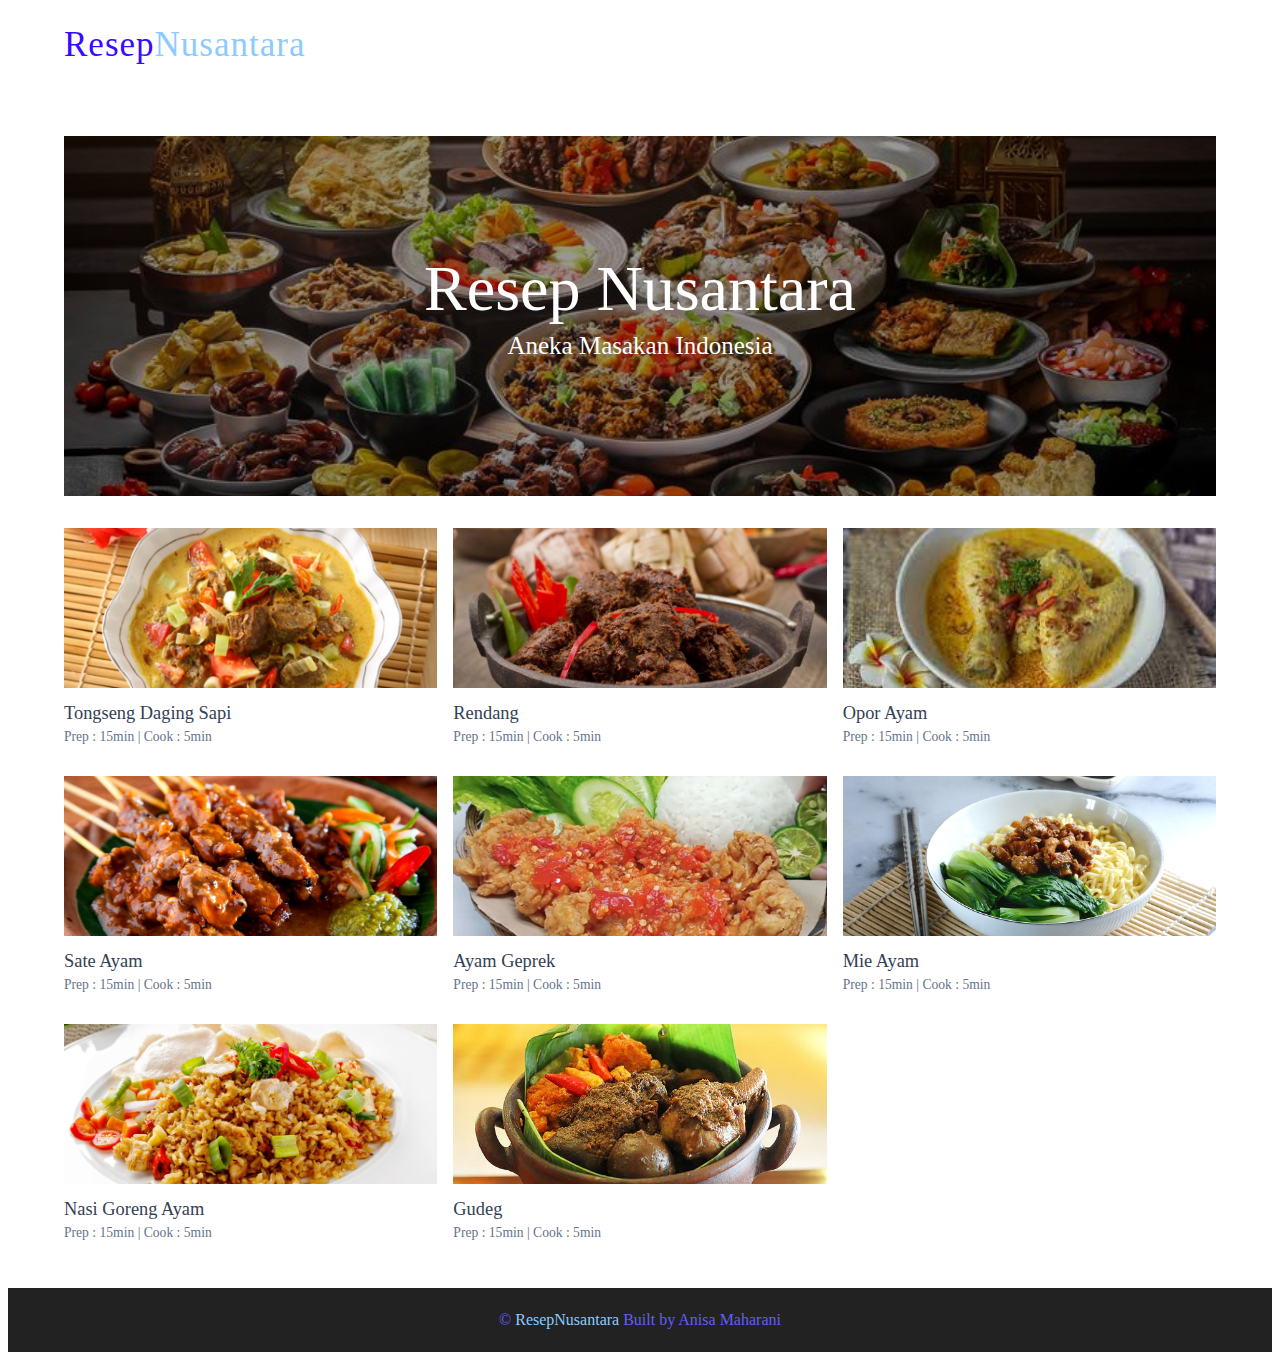
<file: GDSC ITB WEB/index.html>
<!DOCTYPE html>
<html lang="en">
  <head>
    <meta charset="UTF-8" />
    <meta http-equiv="X-UA-Compatible" content="IE=edge" />
    <meta name="viewport" content="width=device-width, initial-scale=1.0" />
    <title>Indonesian Recipes</title>
    <!-- font-awesome -->
    <link rel="stylesheet" href="https://cdnjs.cloudflare.com/ajax/libs/font-awesome/5.14.0/css/all.min.css" />
    <!-- main css -->
    <link rel="stylesheet" href="/GDSC ITB WEB/final/css/main.css" />
  </head>
  <body>
    <!-- nav  -->
    <nav class="navbar">
      <div class="nav-center">
        <div class="nav-header">
          <a href="index.html" class="nav-logo">
            <h2 class="logo">Resep<span>Nusantara</span></h2>
          </a>
        </div>
      </div>
    </nav>
    <!-- end of nav -->
    <!-- main -->
    <main class="page">
      <!-- header -->
      <header class="hero">
        <div class="hero-container">
          <div class="hero-text">
            <h1>Resep Nusantara</h1>
            <h4>Aneka Masakan Indonesia</h4>
          </div>
        </div>
      </header>
      <!-- end of header -->
        <!-- recipes list -->
        <div class="recipes-list">
          <!-- single recipe -->
          <a href="/GDSC ITB WEB/final/RESEPMASAKAN/tongseng-recipe.html" class="recipe">
            <img src="/GDSC ITB WEB/final/assets/recipes/tongseng.jpg" class="img recipe-img" alt="" />
            <h5>Tongseng Daging Sapi</h5>
            <p>Prep : 15min | Cook : 5min</p>
          </a>
          <!-- end of single recipe -->
          <!-- single recipe -->
          <a href="/GDSC ITB WEB/final/RESEPMASAKAN/rendang-recipe.html" class="recipe">
            <img src="/GDSC ITB WEB/final/assets/recipes/rendang.jpg" class="img recipe-img" alt="" />
            <h5>Rendang</h5>
            <p>Prep : 15min | Cook : 5min</p>
          </a>
          <!-- end of single recipe -->
          <!-- single recipe -->
          <a href="/GDSC ITB WEB/final/RESEPMASAKAN/opor-recipe.html" class="recipe">
            <img src="/GDSC ITB WEB/final/assets/recipes/opor.jpg" class="img recipe-img" alt="" />
            <h5>Opor Ayam</h5>
            <p>Prep : 15min | Cook : 5min</p>
          </a>
          <!-- end of single recipe -->
          <!-- single recipe -->
          <a href="/GDSC ITB WEB/final/RESEPMASAKAN/sate-recipe.html" class="recipe">
            <img src="/GDSC ITB WEB/final/assets/recipes/sate.jpg" class="img recipe-img" alt="" />
            <h5>Sate Ayam</h5>
            <p>Prep : 15min | Cook : 5min</p>
          </a>
          <!-- end of single recipe -->
          <!-- single recipe -->
          <a href="/GDSC ITB WEB/final/RESEPMASAKAN/geprek-recipe.html" class="recipe">
            <img src="/GDSC ITB WEB/final/assets/recipes/geprek.jpg" class="img recipe-img" alt="" />
            <h5>Ayam Geprek</h5>
            <p>Prep : 15min | Cook : 5min</p>
          </a>
          <!-- end of single recipe -->
          <!-- single recipe -->
          <a href="/GDSC ITB WEB/final/RESEPMASAKAN/miAyam-recipe.html" class="recipe">
            <img src="/GDSC ITB WEB/final/assets/recipes/miAyam.jpg" class="img recipe-img" alt="" />
            <h5>Mie Ayam</h5>
            <p>Prep : 15min | Cook : 5min</p>
          </a>
          <!-- end of single recipe -->
          <!-- single recipe -->
          <a href="/GDSC ITB WEB/final/RESEPMASAKAN/nasgor-recipe.html" class="recipe">
            <img src="/GDSC ITB WEB/final/assets/recipes/nasgor.jpg" class="img recipe-img" alt="" />
            <h5>Nasi Goreng Ayam</h5>
            <p>Prep : 15min | Cook : 5min</p>
          </a>
          <!-- end of single recipe -->
          <!-- single recipe -->
          <a href="/GDSC ITB WEB/final/RESEPMASAKAN/gudeg-recipe.html" class="recipe">
            <img src="/GDSC ITB WEB/final/assets/recipes/gudeg2.jpg" class="img recipe-img" alt="" />
            <h5>Gudeg</h5>
            <p>Prep : 15min | Cook : 5min</p>
          </a>
          <!-- end of single recipe -->
        </div>
        <!-- end of recipes list -->
      </section>
    </main>
    <!-- end of main -->
    <!-- footer -->
    <footer class="page-footer">
      <p>
        &copy; <span id="date"></span> <span class="footer-logo">ResepNusantara</span> Built by
        <a href="https://www.instagram.com/anisamhran/">Anisa Maharani</a>
      </p>
    </footer>
</body>
</html>
</file>
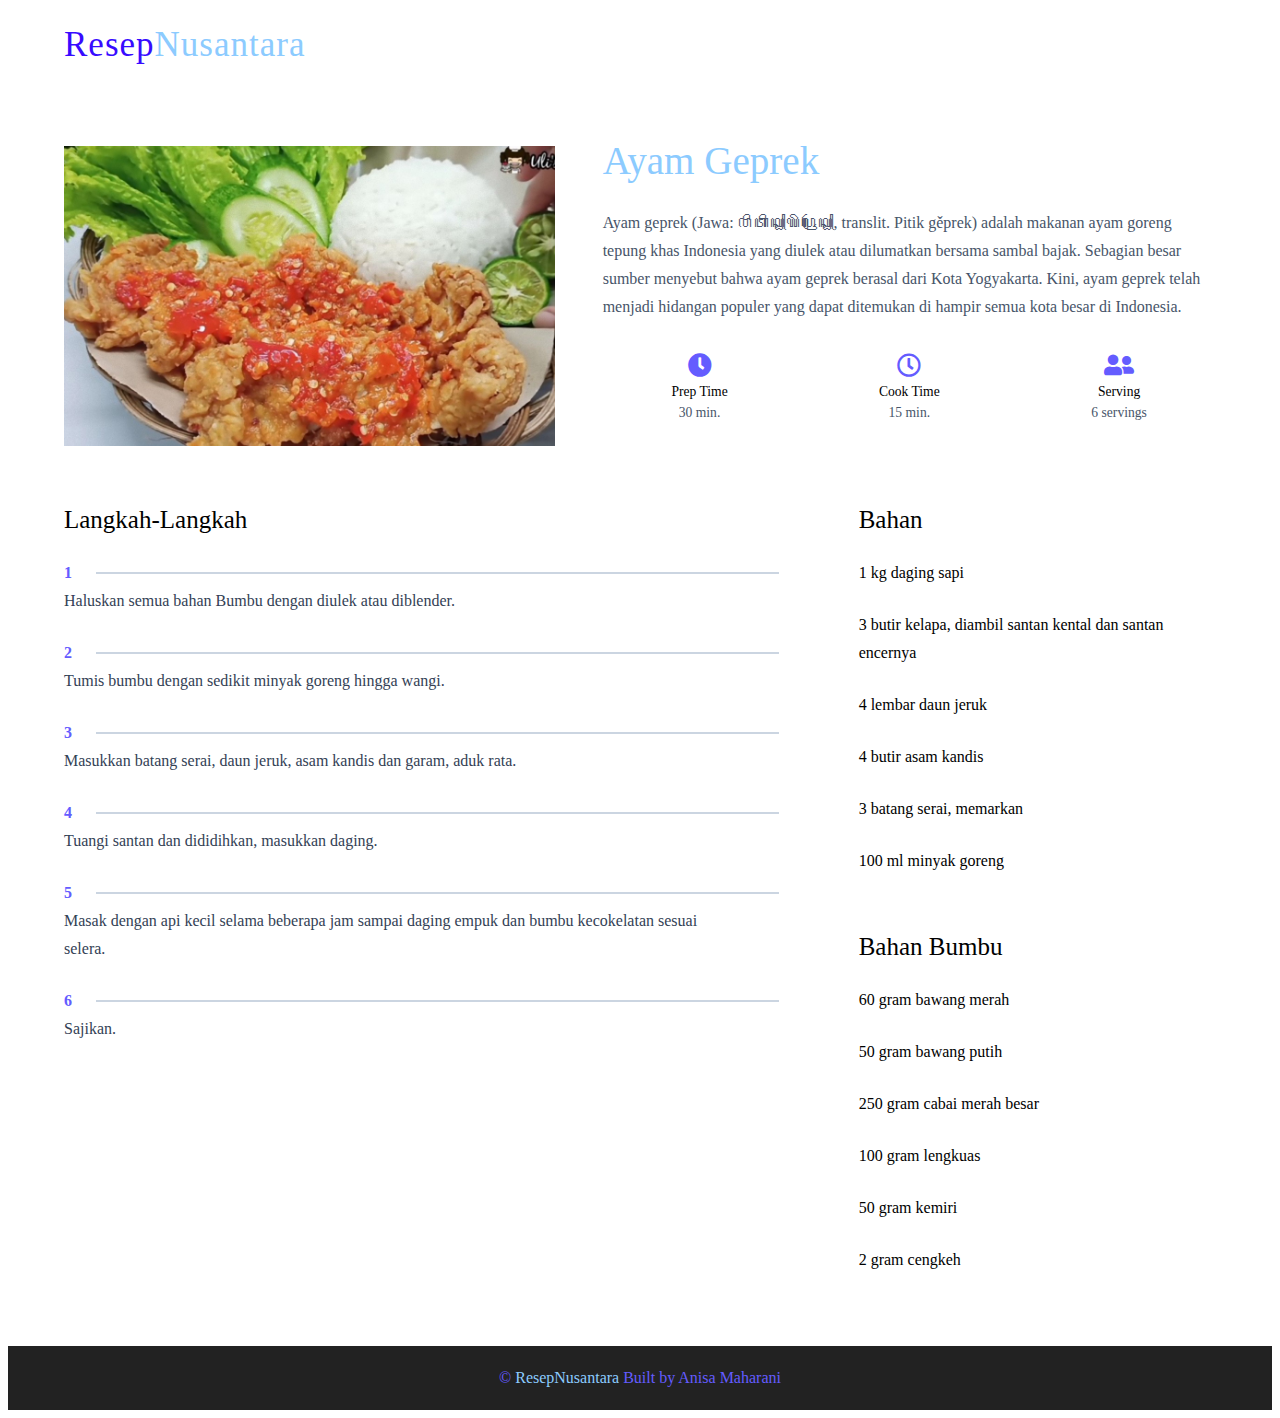
<file: GDSC ITB WEB/final/RESEPMASAKAN/geprek-recipe.html>
<!DOCTYPE html>
<html lang="en">
  <head>
    <meta charset="UTF-8" />
    <meta http-equiv="X-UA-Compatible" content="IE=edge" />
    <meta name="viewport" content="width=device-width, initial-scale=1.0" />
    <title>Indonesian Recipes</title>
    <!-- font-awesome -->
    <link rel="stylesheet" href="https://cdnjs.cloudflare.com/ajax/libs/font-awesome/5.14.0/css/all.min.css" />
    <!-- main css -->
    <link rel="stylesheet" href="/GDSC ITB WEB/final/css/main.css" />
  </head>
  <body>
    <!-- nav  -->
    <nav class="navbar">
      <div class="nav-center">
        <div class="nav-header">
          <a href="/GDSC ITB WEB/index.html" class="nav-logo">
            <h2 class="logo">Resep<span>Nusantara</span></h2>
          </a>     
        </div>
      </div>
    </nav>
    <!-- end of nav -->
    <main class="page">
      <div class="recipe-page">
        <section class="recipe-hero">
          <img src="/GDSC ITB WEB/final/assets/recipes/geprek.jpg" class="img recipe-hero-img" />
          <article class="recipe-info">
            <h2>Ayam Geprek</h2>
            <p>
              Ayam geprek (Jawa: ꦥꦶꦠꦶꦏ꧀​ꦒꦼꦥꦿꦺꦏ꧀, translit. Pitik gěprek) adalah makanan ayam goreng tepung khas Indonesia yang diulek atau dilumatkan bersama sambal bajak. Sebagian besar sumber menyebut bahwa ayam geprek berasal dari Kota
              Yogyakarta. Kini, ayam geprek telah menjadi hidangan populer yang dapat ditemukan di hampir semua kota besar di Indonesia.
            </p>
            <div class="recipe-icons">
              <article>
                <i class="fas fa-clock"></i>
                <h5>prep time</h5>
                <p>30 min.</p>
              </article>
              <article>
                <i class="far fa-clock"></i>
                <h5>cook time</h5>
                <p>15 min.</p>
              </article>
              <article>
                <i class="fas fa-user-friends"></i>
                <h5>serving</h5>
                <p>6 servings</p>
              </article>
            </div>
        </section>
        <!-- content -->
        <section class="recipe-content">
          <article>
            <h4>Langkah-Langkah</h4>
            <!-- single instruction -->
            <div class="single-instruction">
              <header>
                <p>1</p>
                <div></div>
              </header>
              <p>Haluskan semua bahan Bumbu dengan diulek atau diblender.</p>
            </div>
            <!-- end of single instruction -->
            <!-- single instruction -->
            <div class="single-instruction">
              <header>
                <p>2</p>
                <div></div>
              </header>
              <p>Tumis bumbu dengan sedikit minyak goreng hingga wangi.</p>
            </div>
            <!-- end of single instruction -->
            <!-- single instruction -->
            <div class="single-instruction">
              <header>
                <p>3</p>
                <div></div>
              </header>
              <p>
                Masukkan batang serai, daun jeruk, asam kandis dan garam, aduk rata.
              </p>
            </div>
            <!-- end of single instruction -->
            <!-- single instruction -->
            <div class="single-instruction">
              <header>
                <p>4</p>
                <div></div>
              </header>
              <p>Tuangi santan dan dididihkan, masukkan daging.</p>
            </div>
            <!-- end of single instruction -->
            <!-- single instruction -->
            <div class="single-instruction">
              <header>
                <p>5</p>
                <div></div>
              </header>
              <p>Masak dengan api kecil selama beberapa jam sampai daging empuk dan bumbu kecokelatan sesuai selera.</p>
            </div>
            <!-- end of single instruction -->
            <!-- single instruction -->
            <div class="single-instruction">
              <header>
                <p>6</p>
                <div></div>
              </header>
              <p>Sajikan.</p>
            </div>
            <!-- end of single instruction -->
          </article>
          <article class="second-column">
            <div>
              <h4>Bahan</h4>
              <p class="single-ingredient">1 kg daging sapi</p>
              <p class="single-ingredient">3 butir kelapa, diambil santan kental dan santan encernya</p>
              <p class="single-ingredient">4 lembar daun jeruk</p>
              <p class="single-ingredient">4 butir asam kandis</p>
              <p class="single-ingredient">3 batang serai, memarkan</p>
              <p class="single-ingredient">100 ml minyak goreng</p>
            </div>
            <div>
              <h4>Bahan Bumbu</h4>
              <p class="single-ingredient">60 gram bawang merah</p>
              <p class="single-ingredient">50 gram bawang putih</p>
              <p class="single-ingredient">250 gram cabai merah besar</p>
              <p class="single-ingredient">100 gram lengkuas</p>
              <p class="single-ingredient">50 gram kemiri</p>
              <p class="single-ingredient">2 gram cengkeh</p>
            </div>
          </article>
        </section>
      </div>
    </main>
    <!-- footer -->
    <footer class="page-footer">
      <p>
        &copy; <span id="date"></span> <span class="footer-logo">ResepNusantara</span> Built by
        <a href="https://www.instagram.com/anisamhran/">Anisa Maharani</a>
      </p>
    </footer>
  </body>
</html>
</file>
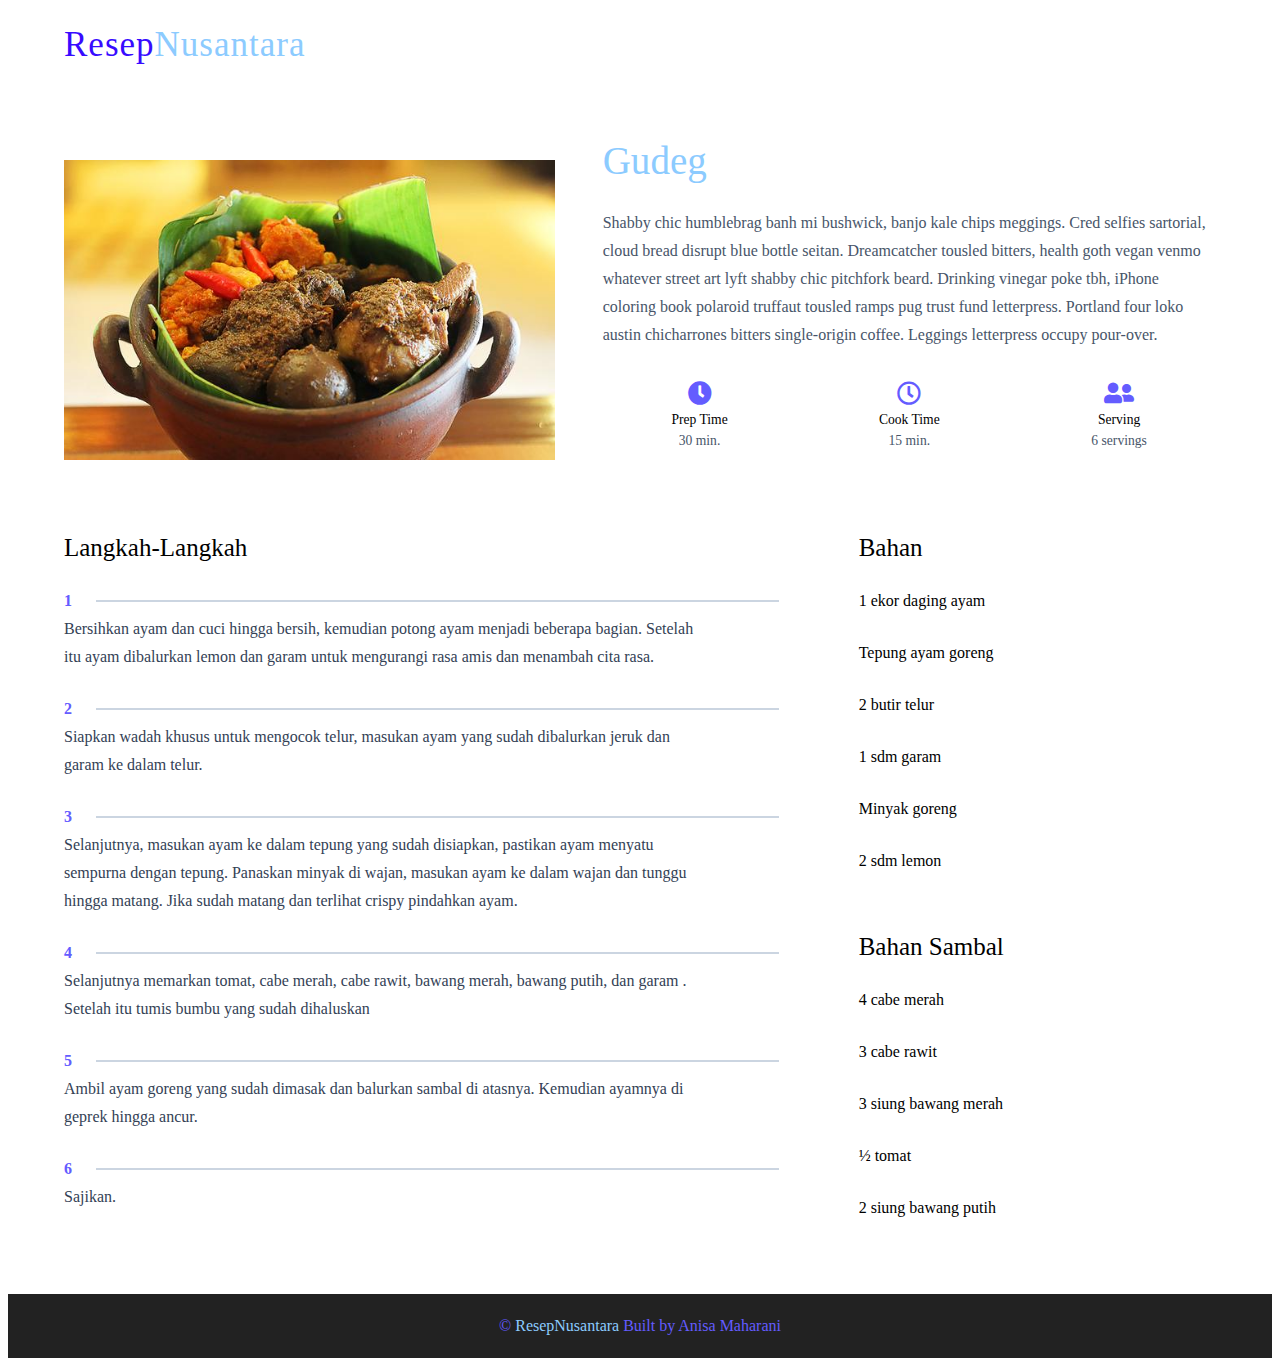
<file: GDSC ITB WEB/final/RESEPMASAKAN/gudeg-recipe.html>
<!DOCTYPE html>
<html lang="en">
  <head>
    <meta charset="UTF-8" />
    <meta http-equiv="X-UA-Compatible" content="IE=edge" />
    <meta name="viewport" content="width=device-width, initial-scale=1.0" />
    <title>Indonesian Recipes</title>
    <!-- font-awesome -->
    <link rel="stylesheet" href="https://cdnjs.cloudflare.com/ajax/libs/font-awesome/5.14.0/css/all.min.css" />
    <!-- main css -->
    <link rel="stylesheet" href="/GDSC ITB WEB/final/css/main.css" />
  </head>
  <body>
    <!-- nav  -->
    <nav class="navbar">
      <div class="nav-center">
        <div class="nav-header">
          <a href="/GDSC ITB WEB/index.html" class="nav-logo">
            <h2 class="logo">Resep<span>Nusantara</span></h2>
          </a>
        </div>
      </div>
    </nav>
    <!-- end of nav -->
    <main class="page">
      <div class="recipe-page">
        <section class="recipe-hero">
          <img src="/GDSC ITB WEB/final/assets/recipes/gudeg2.jpg" class="img recipe-hero-img" />
          <article class="recipe-info">
            <h2>Gudeg</h2>
            <p>
              Shabby chic humblebrag banh mi bushwick, banjo kale chips meggings. Cred selfies sartorial, cloud bread disrupt blue bottle seitan. Dreamcatcher tousled bitters, health goth vegan venmo whatever street art lyft shabby chic
              pitchfork beard. Drinking vinegar poke tbh, iPhone coloring book polaroid truffaut tousled ramps pug trust fund letterpress. Portland four loko austin chicharrones bitters single-origin coffee. Leggings letterpress occupy
              pour-over.
            </p>
            <div class="recipe-icons">
              <article>
                <i class="fas fa-clock"></i>
                <h5>prep time</h5>
                <p>30 min.</p>
              </article>
              <article>
                <i class="far fa-clock"></i>
                <h5>cook time</h5>
                <p>15 min.</p>
              </article>
              <article>
                <i class="fas fa-user-friends"></i>
                <h5>serving</h5>
                <p>6 servings</p>
              </article>
            </div>
          </article>
        </section>
        <!-- content -->
        <section class="recipe-content">
          <article>
            <h4>Langkah-Langkah</h4>
            <!-- single instruction -->
            <div class="single-instruction">
              <header>
                <p>1</p>
                <div></div>
              </header>
              <p>Bersihkan ayam dan cuci hingga bersih, kemudian potong ayam menjadi beberapa bagian. Setelah itu ayam dibalurkan lemon dan garam untuk mengurangi rasa amis dan menambah cita rasa.</p>
            </div>
            <!-- end of single instruction -->
            <!-- single instruction -->
            <div class="single-instruction">
              <header>
                <p>2</p>
                <div></div>
              </header>
              <p>Siapkan wadah khusus untuk mengocok telur, masukan ayam yang sudah dibalurkan jeruk dan garam ke dalam telur.</p>
            </div>
            <!-- end of single instruction -->
            <!-- single instruction -->
            <div class="single-instruction">
              <header>
                <p>3</p>
                <div></div>
              </header>
              <p>
                Selanjutnya, masukan ayam ke dalam tepung yang sudah disiapkan, pastikan ayam menyatu sempurna dengan tepung. Panaskan minyak di wajan, masukan ayam ke dalam wajan dan tunggu hingga matang. Jika sudah matang dan terlihat
                crispy pindahkan ayam.
              </p>
            </div>
            <!-- end of single instruction -->
            <!-- single instruction -->
            <div class="single-instruction">
              <header>
                <p>4</p>
                <div></div>
              </header>
              <p>Selanjutnya memarkan tomat, cabe merah, cabe rawit, bawang merah, bawang putih, dan garam . Setelah itu tumis bumbu yang sudah dihaluskan</p>
            </div>
            <!-- end of single instruction -->
            <!-- single instruction -->
            <div class="single-instruction">
              <header>
                <p>5</p>
                <div></div>
              </header>
              <p>Ambil ayam goreng yang sudah dimasak dan balurkan sambal di atasnya. Kemudian ayamnya di geprek hingga ancur.</p>
            </div>
            <!-- end of single instruction -->
            <!-- single instruction -->
            <div class="single-instruction">
              <header>
                <p>6</p>
                <div></div>
              </header>
              <p>Sajikan.</p>
            </div>
            <!-- end of single instruction -->
          </article>
          <article class="second-column">
            <div>
              <h4>Bahan</h4>
              <p class="single-ingredient">1 ekor daging ayam</p>
              <p class="single-ingredient">Tepung ayam goreng</p>
              <p class="single-ingredient">2 butir telur</p>
              <p class="single-ingredient">1 sdm garam</p>
              <p class="single-ingredient">Minyak goreng</p>
              <p class="single-ingredient">2 sdm lemon</p>
            </div>
            <div>
              <h4>Bahan Sambal</h4>
              <p class="single-ingredient">4 cabe merah</p>
              <p class="single-ingredient">3 cabe rawit</p>
              <p class="single-ingredient">3 siung bawang merah</p>
              <p class="single-ingredient">½ tomat</p>
              <p class="single-ingredient">2 siung bawang putih</p>
            </div>
          </article>
        </section>
      </div>
    </main>
    <!-- footer -->
    <footer class="page-footer">
      <p>
        &copy; <span id="date"></span> <span class="footer-logo">ResepNusantara</span> Built by
        <a href="https://www.instagram.com/anisamhran/">Anisa Maharani</a>
      </p>
    </footer>
  </body>
</html>
</file>
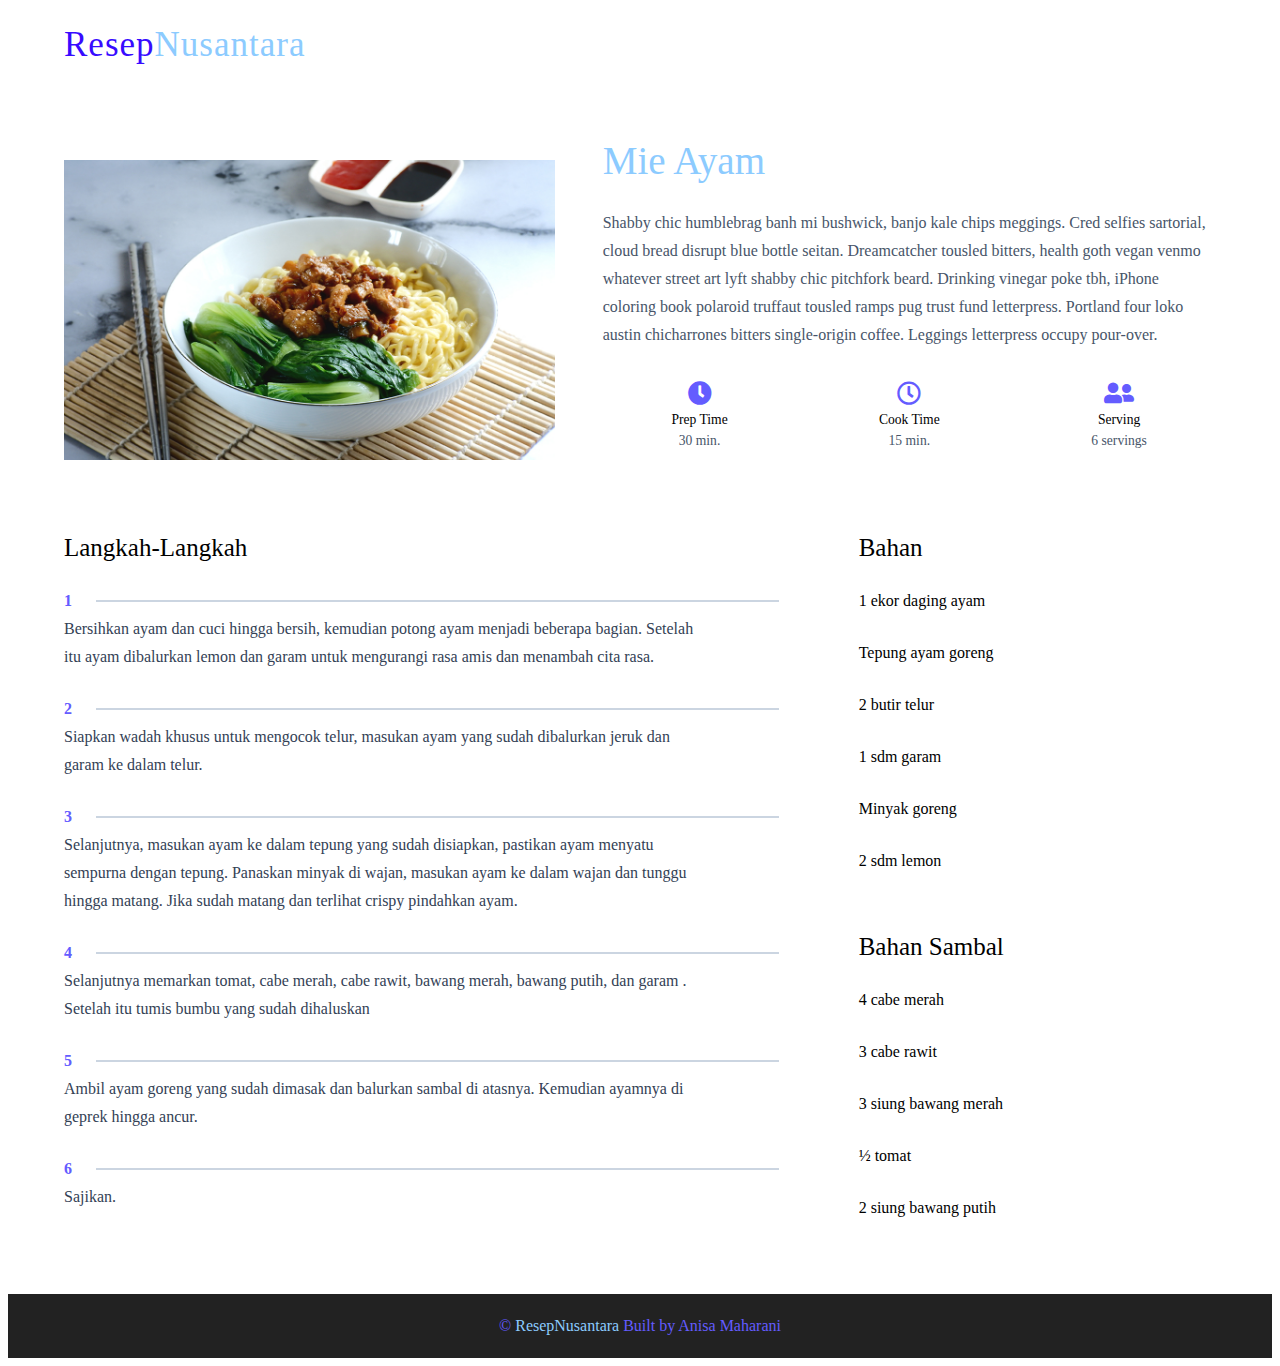
<file: GDSC ITB WEB/final/RESEPMASAKAN/miAyam-recipe.html>
<!DOCTYPE html>
<html lang="en">
  <head>
    <meta charset="UTF-8" />
    <meta http-equiv="X-UA-Compatible" content="IE=edge" />
    <meta name="viewport" content="width=device-width, initial-scale=1.0" />
    <title>Indonesian Recipes</title>
    <!-- font-awesome -->
    <link rel="stylesheet" href="https://cdnjs.cloudflare.com/ajax/libs/font-awesome/5.14.0/css/all.min.css" />
    <!-- main css -->
    <link rel="stylesheet" href="/GDSC ITB WEB/final/css/main.css" />
  </head>
  <body>
    <!-- nav  -->
    <nav class="navbar">
      <div class="nav-center">
        <div class="nav-header">
          <a href="/GDSC ITB WEB/index.html" class="nav-logo">
            <h2 class="logo">Resep<span>Nusantara</span></h2>
          </a>
        </div>
      </div>
    </nav>
    <!-- end of nav -->
    <main class="page">
      <div class="recipe-page">
        <section class="recipe-hero">
          <img src="/GDSC ITB WEB/final/assets/recipes/miAyam.jpg" class="img recipe-hero-img" />
          <article class="recipe-info">
            <h2>Mie Ayam</h2>
            <p>
              Shabby chic humblebrag banh mi bushwick, banjo kale chips meggings. Cred selfies sartorial, cloud bread disrupt blue bottle seitan. Dreamcatcher tousled bitters, health goth vegan venmo whatever street art lyft shabby chic
              pitchfork beard. Drinking vinegar poke tbh, iPhone coloring book polaroid truffaut tousled ramps pug trust fund letterpress. Portland four loko austin chicharrones bitters single-origin coffee. Leggings letterpress occupy
              pour-over.
            </p>
            <div class="recipe-icons">
              <article>
                <i class="fas fa-clock"></i>
                <h5>prep time</h5>
                <p>30 min.</p>
              </article>
              <article>
                <i class="far fa-clock"></i>
                <h5>cook time</h5>
                <p>15 min.</p>
              </article>
              <article>
                <i class="fas fa-user-friends"></i>
                <h5>serving</h5>
                <p>6 servings</p>
              </article>
            </div>
          </article>
        </section>
        <!-- content -->
        <section class="recipe-content">
          <article>
            <h4>Langkah-Langkah</h4>
            <!-- single instruction -->
            <div class="single-instruction">
              <header>
                <p>1</p>
                <div></div>
              </header>
              <p>Bersihkan ayam dan cuci hingga bersih, kemudian potong ayam menjadi beberapa bagian. Setelah itu ayam dibalurkan lemon dan garam untuk mengurangi rasa amis dan menambah cita rasa.</p>
            </div>
            <!-- end of single instruction -->
            <!-- single instruction -->
            <div class="single-instruction">
              <header>
                <p>2</p>
                <div></div>
              </header>
              <p>Siapkan wadah khusus untuk mengocok telur, masukan ayam yang sudah dibalurkan jeruk dan garam ke dalam telur.</p>
            </div>
            <!-- end of single instruction -->
            <!-- single instruction -->
            <div class="single-instruction">
              <header>
                <p>3</p>
                <div></div>
              </header>
              <p>
                Selanjutnya, masukan ayam ke dalam tepung yang sudah disiapkan, pastikan ayam menyatu sempurna dengan tepung. Panaskan minyak di wajan, masukan ayam ke dalam wajan dan tunggu hingga matang. Jika sudah matang dan terlihat
                crispy pindahkan ayam.
              </p>
            </div>
            <!-- end of single instruction -->
            <!-- single instruction -->
            <div class="single-instruction">
              <header>
                <p>4</p>
                <div></div>
              </header>
              <p>Selanjutnya memarkan tomat, cabe merah, cabe rawit, bawang merah, bawang putih, dan garam . Setelah itu tumis bumbu yang sudah dihaluskan</p>
            </div>
            <!-- end of single instruction -->
            <!-- single instruction -->
            <div class="single-instruction">
              <header>
                <p>5</p>
                <div></div>
              </header>
              <p>Ambil ayam goreng yang sudah dimasak dan balurkan sambal di atasnya. Kemudian ayamnya di geprek hingga ancur.</p>
            </div>
            <!-- end of single instruction -->
            <!-- single instruction -->
            <div class="single-instruction">
              <header>
                <p>6</p>
                <div></div>
              </header>
              <p>Sajikan.</p>
            </div>
            <!-- end of single instruction -->
          </article>
          <article class="second-column">
            <div>
              <h4>Bahan</h4>
              <p class="single-ingredient">1 ekor daging ayam</p>
              <p class="single-ingredient">Tepung ayam goreng</p>
              <p class="single-ingredient">2 butir telur</p>
              <p class="single-ingredient">1 sdm garam</p>
              <p class="single-ingredient">Minyak goreng</p>
              <p class="single-ingredient">2 sdm lemon</p>
            </div>
            <div>
              <h4>Bahan Sambal</h4>
              <p class="single-ingredient">4 cabe merah</p>
              <p class="single-ingredient">3 cabe rawit</p>
              <p class="single-ingredient">3 siung bawang merah</p>
              <p class="single-ingredient">½ tomat</p>
              <p class="single-ingredient">2 siung bawang putih</p>
            </div>
          </article>
        </section>
      </div>
    </main>
    <!-- footer -->
    <footer class="page-footer">
      <p>
        &copy; <span id="date"></span> <span class="footer-logo">ResepNusantara</span> Built by
        <a href="https://www.instagram.com/anisamhran/">Anisa Maharani</a>
      </p>
    </footer>
  </body>
</html>
</file>
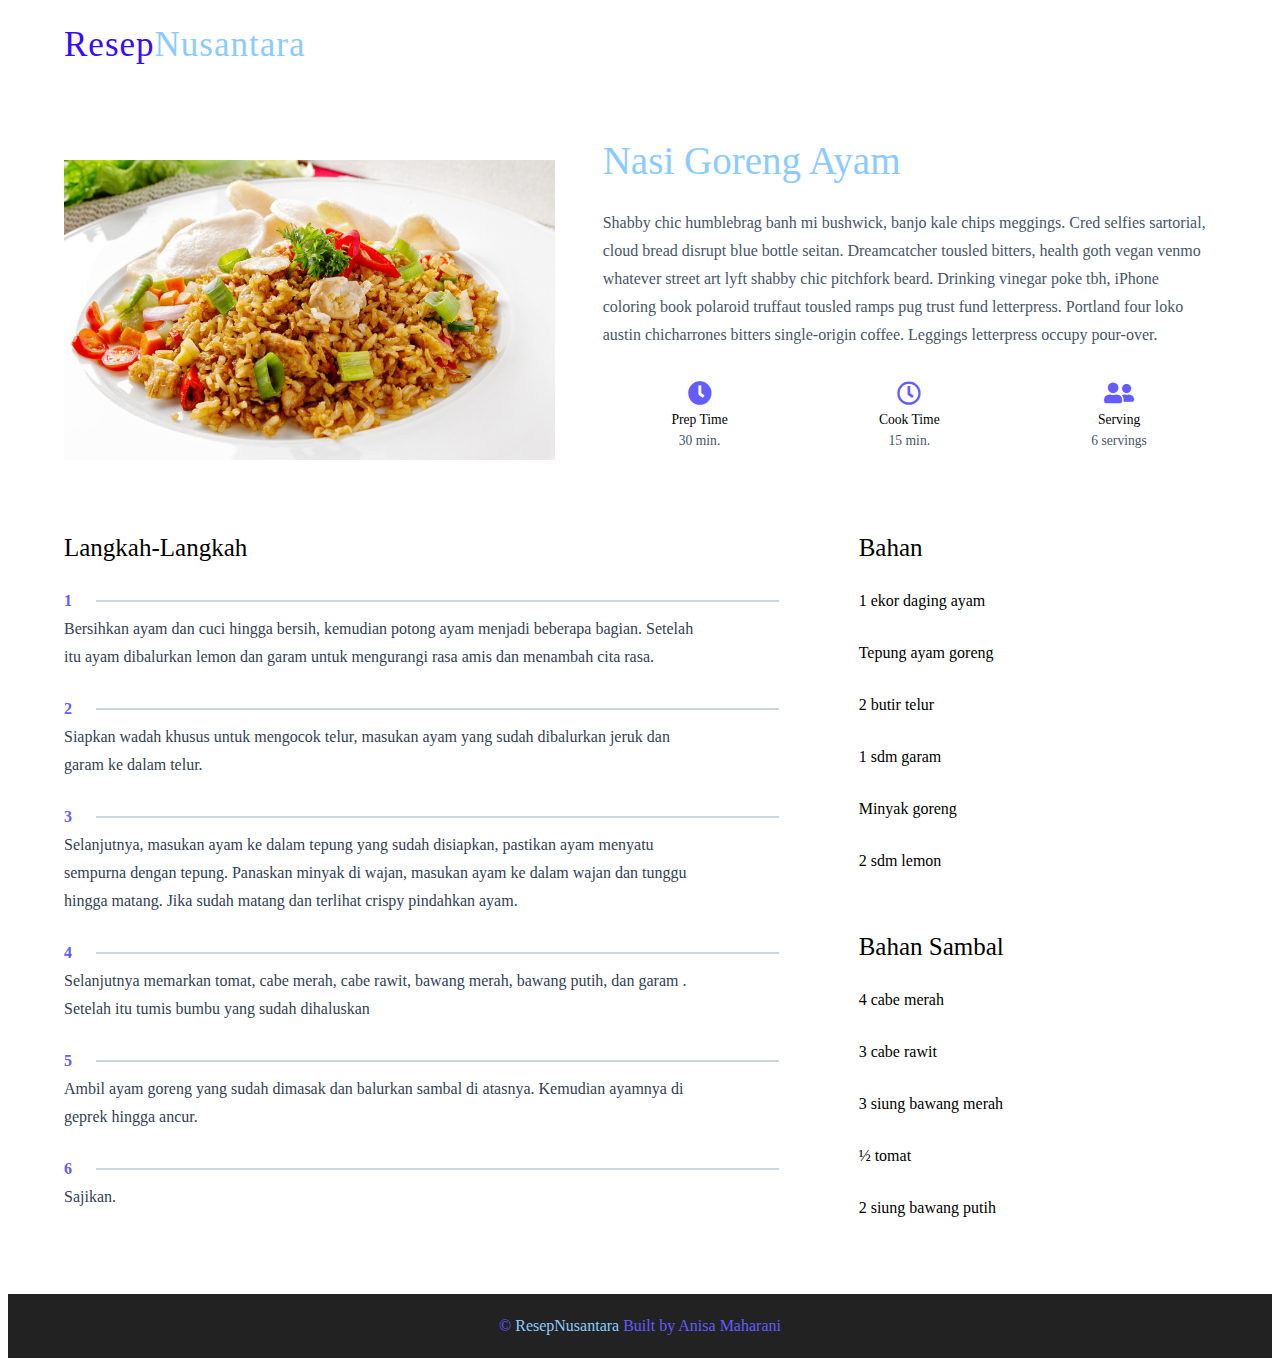
<file: GDSC ITB WEB/final/RESEPMASAKAN/nasgor-recipe.html>
<!DOCTYPE html>
<html lang="en">
  <head>
    <meta charset="UTF-8" />
    <meta http-equiv="X-UA-Compatible" content="IE=edge" />
    <meta name="viewport" content="width=device-width, initial-scale=1.0" />
    <title>Indonesian Recipes</title>
    <!-- font-awesome -->
    <link rel="stylesheet" href="https://cdnjs.cloudflare.com/ajax/libs/font-awesome/5.14.0/css/all.min.css" />
    <!-- main css -->
    <link rel="stylesheet" href="/GDSC ITB WEB/final/css/main.css" />
  </head>
  <body>
    <!-- nav  -->
    <nav class="navbar">
      <div class="nav-center">
        <div class="nav-header">
          <a href="/GDSC ITB WEB/index.html" class="nav-logo">
            <h2 class="logo">Resep<span>Nusantara</span></h2>
          </a>
        </div>
      </div>
    </nav>
    <!-- end of nav -->
    <main class="page">
      <div class="recipe-page">
        <section class="recipe-hero">
          <img src="/GDSC ITB WEB/final/assets/recipes/nasgor.jpg" class="img recipe-hero-img" />
          <article class="recipe-info">
            <h2>Nasi Goreng Ayam</h2>
            <p>
              Shabby chic humblebrag banh mi bushwick, banjo kale chips meggings. Cred selfies sartorial, cloud bread disrupt blue bottle seitan. Dreamcatcher tousled bitters, health goth vegan venmo whatever street art lyft shabby chic
              pitchfork beard. Drinking vinegar poke tbh, iPhone coloring book polaroid truffaut tousled ramps pug trust fund letterpress. Portland four loko austin chicharrones bitters single-origin coffee. Leggings letterpress occupy
              pour-over.
            </p>
            <div class="recipe-icons">
              <article>
                <i class="fas fa-clock"></i>
                <h5>prep time</h5>
                <p>30 min.</p>
              </article>
              <article>
                <i class="far fa-clock"></i>
                <h5>cook time</h5>
                <p>15 min.</p>
              </article>
              <article>
                <i class="fas fa-user-friends"></i>
                <h5>serving</h5>
                <p>6 servings</p>
              </article>
            </div>
          </article>
        </section>
        <!-- content -->
        <section class="recipe-content">
          <article>
            <h4>Langkah-Langkah</h4>
            <!-- single instruction -->
            <div class="single-instruction">
              <header>
                <p>1</p>
                <div></div>
              </header>
              <p>Bersihkan ayam dan cuci hingga bersih, kemudian potong ayam menjadi beberapa bagian. Setelah itu ayam dibalurkan lemon dan garam untuk mengurangi rasa amis dan menambah cita rasa.</p>
            </div>
            <!-- end of single instruction -->
            <!-- single instruction -->
            <div class="single-instruction">
              <header>
                <p>2</p>
                <div></div>
              </header>
              <p>Siapkan wadah khusus untuk mengocok telur, masukan ayam yang sudah dibalurkan jeruk dan garam ke dalam telur.</p>
            </div>
            <!-- end of single instruction -->
            <!-- single instruction -->
            <div class="single-instruction">
              <header>
                <p>3</p>
                <div></div>
              </header>
              <p>
                Selanjutnya, masukan ayam ke dalam tepung yang sudah disiapkan, pastikan ayam menyatu sempurna dengan tepung. Panaskan minyak di wajan, masukan ayam ke dalam wajan dan tunggu hingga matang. Jika sudah matang dan terlihat
                crispy pindahkan ayam.
              </p>
            </div>
            <!-- end of single instruction -->
            <!-- single instruction -->
            <div class="single-instruction">
              <header>
                <p>4</p>
                <div></div>
              </header>
              <p>Selanjutnya memarkan tomat, cabe merah, cabe rawit, bawang merah, bawang putih, dan garam . Setelah itu tumis bumbu yang sudah dihaluskan</p>
            </div>
            <!-- end of single instruction -->
            <!-- single instruction -->
            <div class="single-instruction">
              <header>
                <p>5</p>
                <div></div>
              </header>
              <p>Ambil ayam goreng yang sudah dimasak dan balurkan sambal di atasnya. Kemudian ayamnya di geprek hingga ancur.</p>
            </div>
            <!-- end of single instruction -->
            <!-- single instruction -->
            <div class="single-instruction">
              <header>
                <p>6</p>
                <div></div>
              </header>
              <p>Sajikan.</p>
            </div>
            <!-- end of single instruction -->
          </article>
          <article class="second-column">
            <div>
              <h4>Bahan</h4>
              <p class="single-ingredient">1 ekor daging ayam</p>
              <p class="single-ingredient">Tepung ayam goreng</p>
              <p class="single-ingredient">2 butir telur</p>
              <p class="single-ingredient">1 sdm garam</p>
              <p class="single-ingredient">Minyak goreng</p>
              <p class="single-ingredient">2 sdm lemon</p>
            </div>
            <div>
              <h4>Bahan Sambal</h4>
              <p class="single-ingredient">4 cabe merah</p>
              <p class="single-ingredient">3 cabe rawit</p>
              <p class="single-ingredient">3 siung bawang merah</p>
              <p class="single-ingredient">½ tomat</p>
              <p class="single-ingredient">2 siung bawang putih</p>
            </div>
          </article>
        </section>
      </div>
    </main>
    <!-- footer -->
    <footer class="page-footer">
      <p>
        &copy; <span id="date"></span> <span class="footer-logo">ResepNusantara</span> Built by
        <a href="https://www.instagram.com/anisamhran/">Anisa Maharani</a>
      </p>
    </footer>
  </body>
</html>
</file>
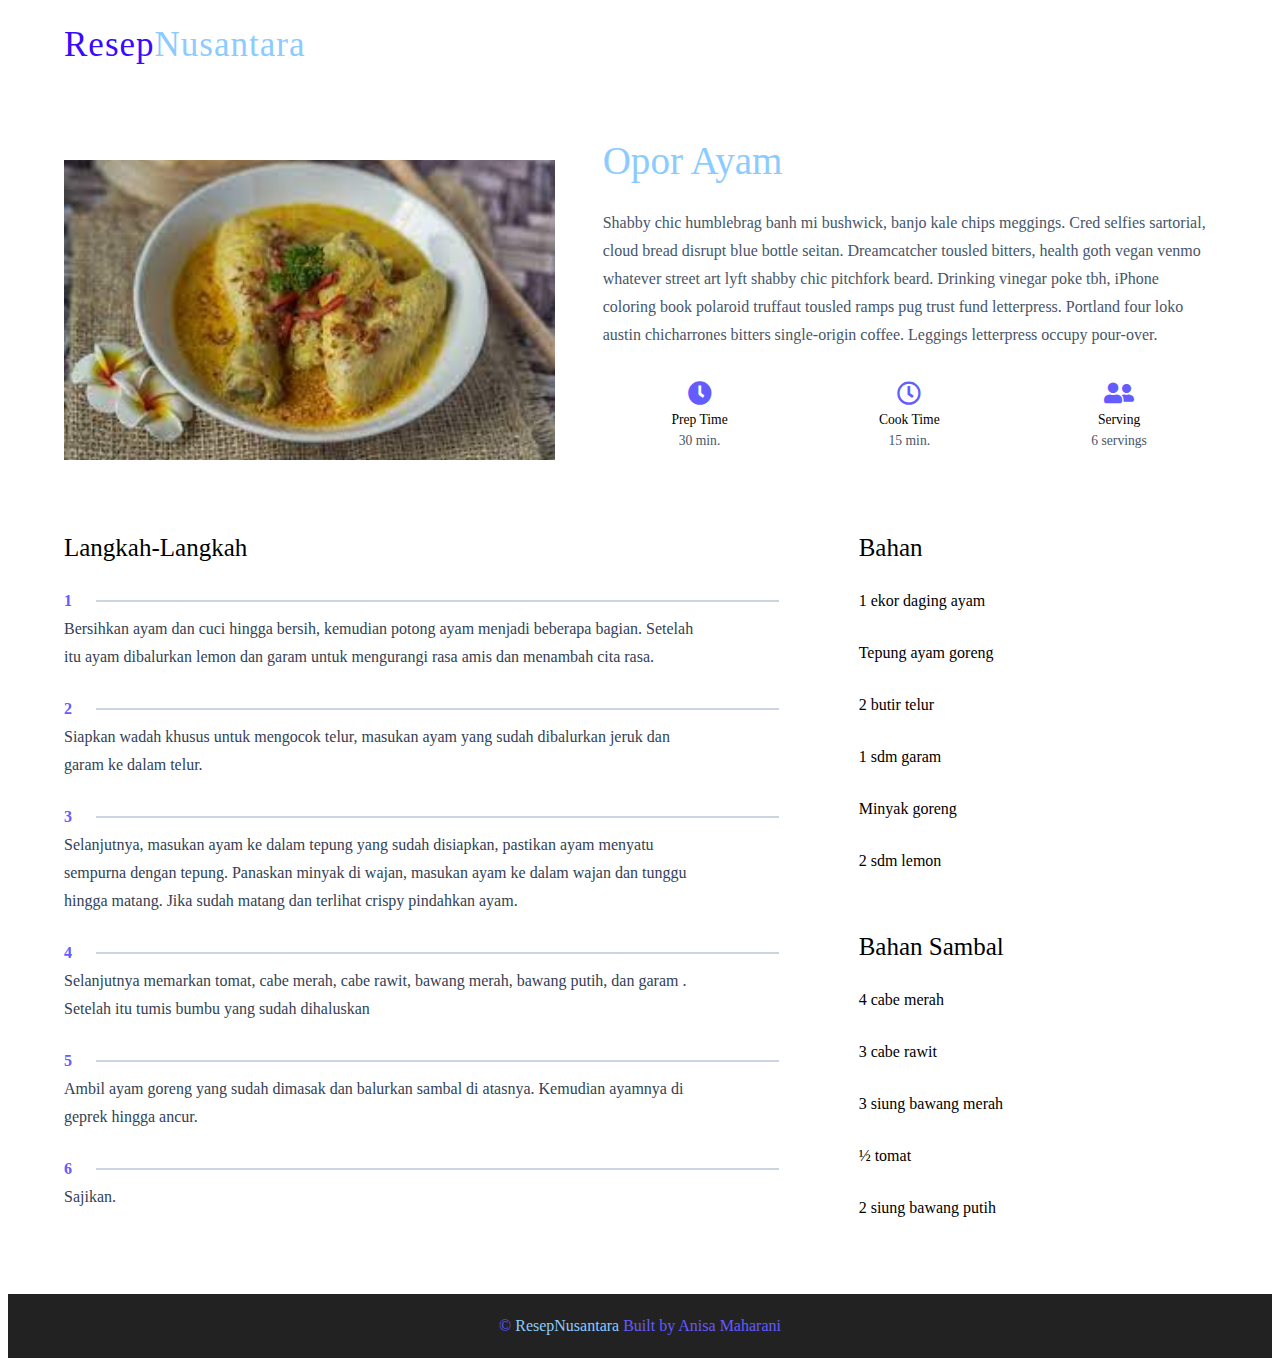
<file: GDSC ITB WEB/final/RESEPMASAKAN/opor-recipe.html>
<!DOCTYPE html>
<html lang="en">
  <head>
    <meta charset="UTF-8" />
    <meta http-equiv="X-UA-Compatible" content="IE=edge" />
    <meta name="viewport" content="width=device-width, initial-scale=1.0" />
    <title>Indonesian Recipes</title>
    <!-- font-awesome -->
    <link rel="stylesheet" href="https://cdnjs.cloudflare.com/ajax/libs/font-awesome/5.14.0/css/all.min.css" />
    <!-- main css -->
    <link rel="stylesheet" href="/GDSC ITB WEB/final/css/main.css" />
  </head>
  <body>
    <!-- nav  -->
    <nav class="navbar">
      <div class="nav-center">
        <div class="nav-header">
          <a href="/GDSC ITB WEB/index.html" class="nav-logo">
            <h2 class="logo">Resep<span>Nusantara</span></h2>
          </a>
        </div>
      </div>
    </nav>
    <!-- end of nav -->
    <main class="page">
      <div class="recipe-page">
        <section class="recipe-hero">
          <img src="/GDSC ITB WEB/final/assets/recipes/opor.jpg" class="img recipe-hero-img" />
          <article class="recipe-info">
            <h2>Opor Ayam</h2>
            <p>
              Shabby chic humblebrag banh mi bushwick, banjo kale chips meggings. Cred selfies sartorial, cloud bread disrupt blue bottle seitan. Dreamcatcher tousled bitters, health goth vegan venmo whatever street art lyft shabby chic
              pitchfork beard. Drinking vinegar poke tbh, iPhone coloring book polaroid truffaut tousled ramps pug trust fund letterpress. Portland four loko austin chicharrones bitters single-origin coffee. Leggings letterpress occupy
              pour-over.
            </p>
            <div class="recipe-icons">
              <article>
                <i class="fas fa-clock"></i>
                <h5>prep time</h5>
                <p>30 min.</p>
              </article>
              <article>
                <i class="far fa-clock"></i>
                <h5>cook time</h5>
                <p>15 min.</p>
              </article>
              <article>
                <i class="fas fa-user-friends"></i>
                <h5>serving</h5>
                <p>6 servings</p>
              </article>
            </div>
          </article>
        </section>
        <!-- content -->
        <section class="recipe-content">
          <article>
            <h4>Langkah-Langkah</h4>
            <!-- single instruction -->
            <div class="single-instruction">
              <header>
                <p>1</p>
                <div></div>
              </header>
              <p>Bersihkan ayam dan cuci hingga bersih, kemudian potong ayam menjadi beberapa bagian. Setelah itu ayam dibalurkan lemon dan garam untuk mengurangi rasa amis dan menambah cita rasa.</p>
            </div>
            <!-- end of single instruction -->
            <!-- single instruction -->
            <div class="single-instruction">
              <header>
                <p>2</p>
                <div></div>
              </header>
              <p>Siapkan wadah khusus untuk mengocok telur, masukan ayam yang sudah dibalurkan jeruk dan garam ke dalam telur.</p>
            </div>
            <!-- end of single instruction -->
            <!-- single instruction -->
            <div class="single-instruction">
              <header>
                <p>3</p>
                <div></div>
              </header>
              <p>
                Selanjutnya, masukan ayam ke dalam tepung yang sudah disiapkan, pastikan ayam menyatu sempurna dengan tepung. Panaskan minyak di wajan, masukan ayam ke dalam wajan dan tunggu hingga matang. Jika sudah matang dan terlihat
                crispy pindahkan ayam.
              </p>
            </div>
            <!-- end of single instruction -->
            <!-- single instruction -->
            <div class="single-instruction">
              <header>
                <p>4</p>
                <div></div>
              </header>
              <p>Selanjutnya memarkan tomat, cabe merah, cabe rawit, bawang merah, bawang putih, dan garam . Setelah itu tumis bumbu yang sudah dihaluskan</p>
            </div>
            <!-- end of single instruction -->
            <!-- single instruction -->
            <div class="single-instruction">
              <header>
                <p>5</p>
                <div></div>
              </header>
              <p>Ambil ayam goreng yang sudah dimasak dan balurkan sambal di atasnya. Kemudian ayamnya di geprek hingga ancur.</p>
            </div>
            <!-- end of single instruction -->
            <!-- single instruction -->
            <div class="single-instruction">
              <header>
                <p>6</p>
                <div></div>
              </header>
              <p>Sajikan.</p>
            </div>
            <!-- end of single instruction -->
          </article>
          <article class="second-column">
            <div>
              <h4>Bahan</h4>
              <p class="single-ingredient">1 ekor daging ayam</p>
              <p class="single-ingredient">Tepung ayam goreng</p>
              <p class="single-ingredient">2 butir telur</p>
              <p class="single-ingredient">1 sdm garam</p>
              <p class="single-ingredient">Minyak goreng</p>
              <p class="single-ingredient">2 sdm lemon</p>
            </div>
            <div>
              <h4>Bahan Sambal</h4>
              <p class="single-ingredient">4 cabe merah</p>
              <p class="single-ingredient">3 cabe rawit</p>
              <p class="single-ingredient">3 siung bawang merah</p>
              <p class="single-ingredient">½ tomat</p>
              <p class="single-ingredient">2 siung bawang putih</p>
            </div>
          </article>
        </section>
      </div>
    </main>
    <!-- footer -->
    <footer class="page-footer">
      <p>
        &copy; <span id="date"></span> <span class="footer-logo">ResepNusantara</span> Built by
        <a href="https://www.instagram.com/anisamhran/">Anisa Maharani</a>
      </p>
    </footer>
  </body>
</html>
</file>
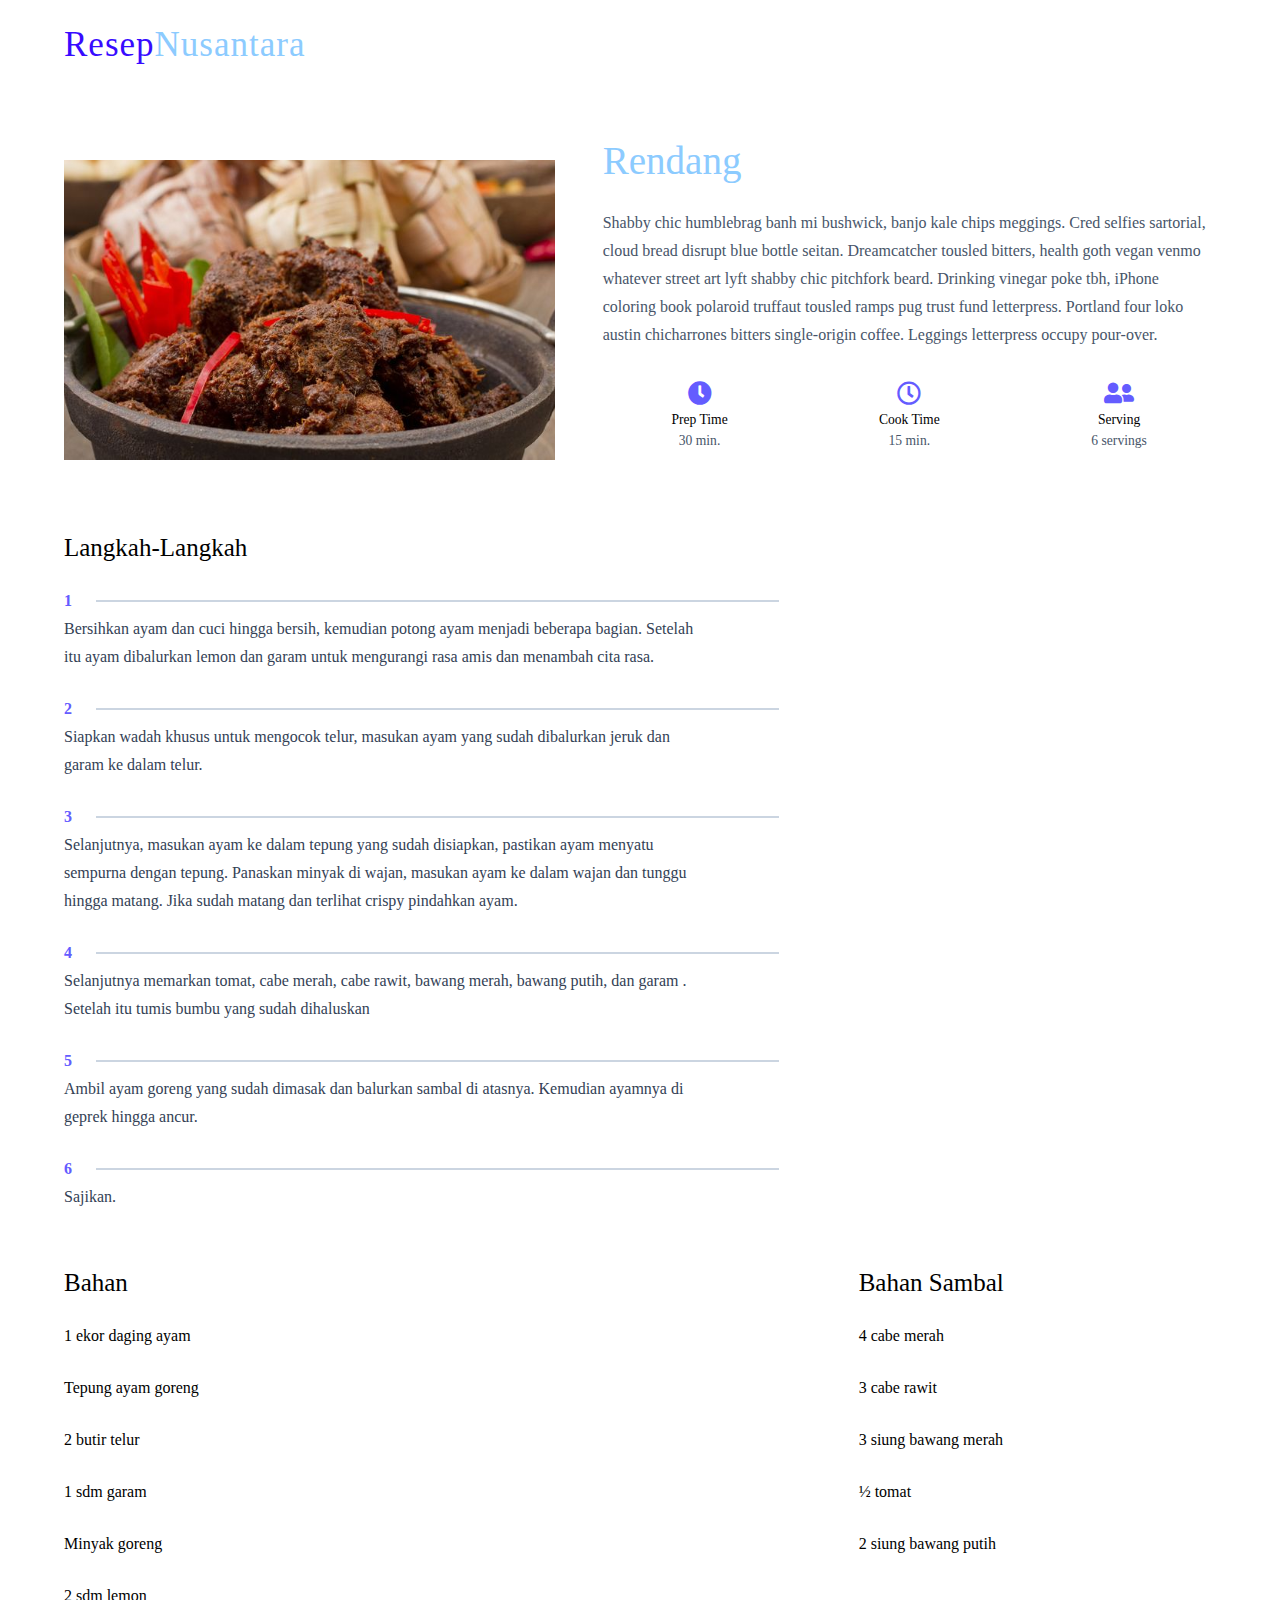
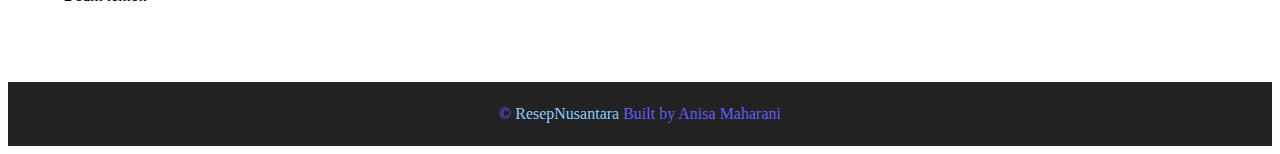
<file: GDSC ITB WEB/final/RESEPMASAKAN/rendang-recipe.html>
<!DOCTYPE html>
<html lang="en">
  <head>
    <meta charset="UTF-8" />
    <meta http-equiv="X-UA-Compatible" content="IE=edge" />
    <meta name="viewport" content="width=device-width, initial-scale=1.0" />
    <title>Indonesian Recipes</title>
    <!-- font-awesome -->
    <link rel="stylesheet" href="https://cdnjs.cloudflare.com/ajax/libs/font-awesome/5.14.0/css/all.min.css" />
    <!-- main css -->
    <link rel="stylesheet" href="/GDSC ITB WEB/final/css/main.css" />
  </head>
  <body>
    <!-- nav  -->
    <nav class="navbar">
      <div class="nav-center">
        <div class="nav-header">
          <a href="/GDSC ITB WEB/index.html" class="nav-logo">
            <h2 class="logo">Resep<span>Nusantara</span></h2>
          </a>
        </div>
      </div>
    </nav>
    <!-- end of nav -->
    <main class="page">
      <div class="recipe-page">
        <section class="recipe-hero">
          <img src="/GDSC ITB WEB/final/assets/recipes/rendang.jpg" class="img recipe-hero-img" />
          <article class="recipe-info">
            <h2>Rendang</h2>
            <p>
              Shabby chic humblebrag banh mi bushwick, banjo kale chips meggings. Cred selfies sartorial, cloud bread disrupt blue bottle seitan. Dreamcatcher tousled bitters, health goth vegan venmo whatever street art lyft shabby chic
              pitchfork beard. Drinking vinegar poke tbh, iPhone coloring book polaroid truffaut tousled ramps pug trust fund letterpress. Portland four loko austin chicharrones bitters single-origin coffee. Leggings letterpress occupy
              pour-over.
            </p>
            <div class="recipe-icons">
              <article>
                <i class="fas fa-clock"></i>
                <h5>prep time</h5>
                <p>30 min.</p>
              </article>
              <article>
                <i class="far fa-clock"></i>
                <h5>cook time</h5>
                <p>15 min.</p>
              </article>
              <article>
                <i class="fas fa-user-friends"></i>
                <h5>serving</h5>
                <p>6 servings</p>
              </article>
            </div>
          </article>
        </section>
        <!-- content -->
        <section class="recipe-content">
            <article>
            <h4>Langkah-Langkah</h4>
            <!-- single instruction -->
            <div class="single-instruction">
              <header>
                <p>1</p>
                <div></div>
              </header>
              <p>Bersihkan ayam dan cuci hingga bersih, kemudian potong ayam menjadi beberapa bagian. Setelah itu ayam dibalurkan lemon dan garam untuk mengurangi rasa amis dan menambah cita rasa.</p>
            </div>
            <!-- end of single instruction -->
            <!-- single instruction -->
            <div class="single-instruction">
              <header>
                <p>2</p>
                <div></div>
              </header>
              <p>Siapkan wadah khusus untuk mengocok telur, masukan ayam yang sudah dibalurkan jeruk dan garam ke dalam telur.</p>
            </div>
            <!-- end of single instruction -->
            <!-- single instruction -->
            <div class="single-instruction">
              <header>
                <p>3</p>
                <div></div>
              </header>
              <p>
                Selanjutnya, masukan ayam ke dalam tepung yang sudah disiapkan, pastikan ayam menyatu sempurna dengan tepung. Panaskan minyak di wajan, masukan ayam ke dalam wajan dan tunggu hingga matang. Jika sudah matang dan terlihat
                crispy pindahkan ayam.
              </p>
            </div>
            <!-- end of single instruction -->
            <!-- single instruction -->
            <div class="single-instruction">
              <header>
                <p>4</p>
                <div></div>
              </header>
              <p>Selanjutnya memarkan tomat, cabe merah, cabe rawit, bawang merah, bawang putih, dan garam . Setelah itu tumis bumbu yang sudah dihaluskan</p>
            </div>
            <!-- end of single instruction -->
            <!-- single instruction -->
            <div class="single-instruction">
              <header>
                <p>5</p>
                <div></div>
              </header>
              <p>Ambil ayam goreng yang sudah dimasak dan balurkan sambal di atasnya. Kemudian ayamnya di geprek hingga ancur.</p>
            </div>
            <!-- end of single instruction -->
            <!-- single instruction -->
            <div class="single-instruction">
              <header>
                <p>6</p>
                <div></div>
              </header>
              <p>Sajikan.</p>
            </div>
            <!-- end of single instruction -->
        </article>
            <article class="second-column"></article>
            <div>
              <h4>Bahan</h4>
              <p class="single-ingredient">1 ekor daging ayam</p>
              <p class="single-ingredient">Tepung ayam goreng</p>
              <p class="single-ingredient">2 butir telur</p>
              <p class="single-ingredient">1 sdm garam</p>
              <p class="single-ingredient">Minyak goreng</p>
              <p class="single-ingredient">2 sdm lemon</p>
            </div>
            <div>
              <h4>Bahan Sambal</h4>
              <p class="single-ingredient">4 cabe merah</p>
              <p class="single-ingredient">3 cabe rawit</p>
              <p class="single-ingredient">3 siung bawang merah</p>
              <p class="single-ingredient">½ tomat</p>
              <p class="single-ingredient">2 siung bawang putih</p>
            </div>
          </article>
          
           
          
        </section>
      </div>
    </main>
    <!-- footer -->
    <footer class="page-footer">
      <p>
        &copy; <span id="date"></span> <span class="footer-logo">ResepNusantara</span> Built by
        <a href="https://www.instagram.com/anisamhran/">Anisa Maharani</a>
      </p>
    </footer>
  </body>
</html>
</file>
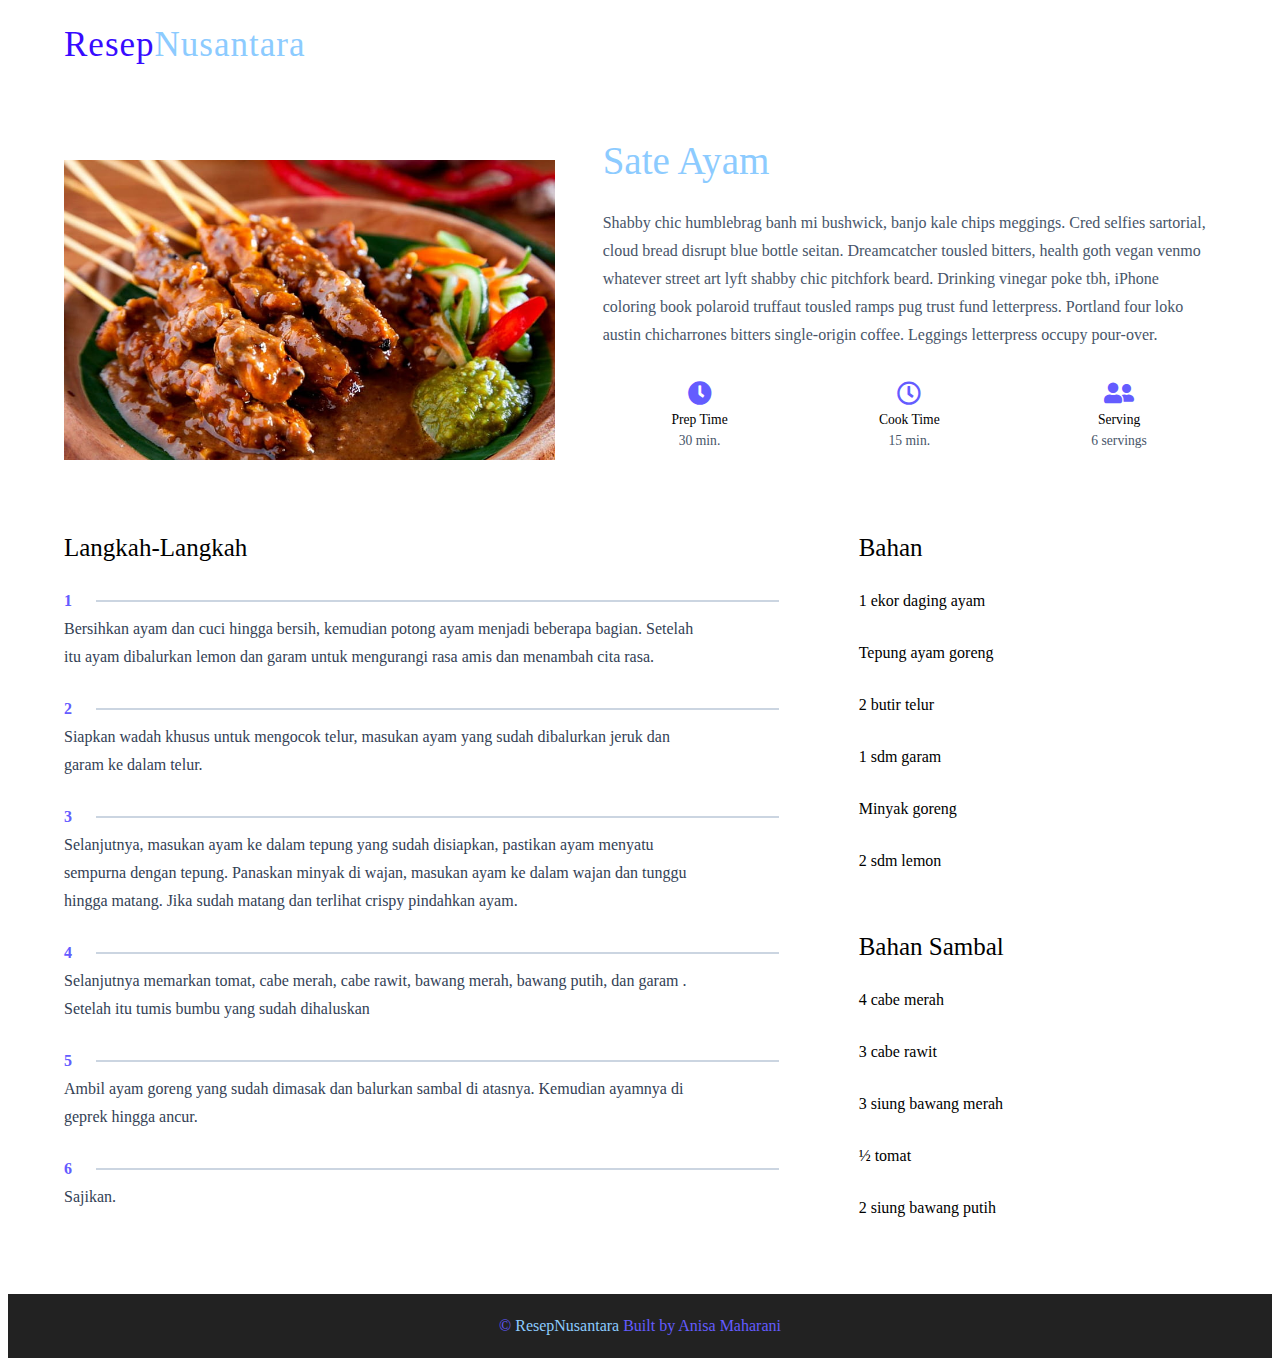
<file: GDSC ITB WEB/final/RESEPMASAKAN/sate-recipe.html>
<!DOCTYPE html>
<html lang="en">
  <head>
    <meta charset="UTF-8" />
    <meta http-equiv="X-UA-Compatible" content="IE=edge" />
    <meta name="viewport" content="width=device-width, initial-scale=1.0" />
    <title>Indonesian Recipes</title>
    <!-- font-awesome -->
    <link rel="stylesheet" href="https://cdnjs.cloudflare.com/ajax/libs/font-awesome/5.14.0/css/all.min.css" />
    <!-- main css -->
    <link rel="stylesheet" href="/GDSC ITB WEB/final/css/main.css" />
  </head>
  <body>
    <!-- nav  -->
    <nav class="navbar">
      <div class="nav-center">
        <div class="nav-header">
          <a href="/GDSC ITB WEB/index.html" class="nav-logo">
            <h2 class="logo">Resep<span>Nusantara</span></h2>
          </a>
        </div>
      </div>
    </nav>
    <!-- end of nav -->
    <main class="page">
      <div class="recipe-page">
        <section class="recipe-hero">
          <img src="/GDSC ITB WEB/final/assets/recipes/sate.jpg" class="img recipe-hero-img" />
          <article class="recipe-info">
            <h2>Sate Ayam</h2>
            <p>
              Shabby chic humblebrag banh mi bushwick, banjo kale chips meggings. Cred selfies sartorial, cloud bread disrupt blue bottle seitan. Dreamcatcher tousled bitters, health goth vegan venmo whatever street art lyft shabby chic
              pitchfork beard. Drinking vinegar poke tbh, iPhone coloring book polaroid truffaut tousled ramps pug trust fund letterpress. Portland four loko austin chicharrones bitters single-origin coffee. Leggings letterpress occupy
              pour-over.
            </p>
            <div class="recipe-icons">
              <article>
                <i class="fas fa-clock"></i>
                <h5>prep time</h5>
                <p>30 min.</p>
              </article>
              <article>
                <i class="far fa-clock"></i>
                <h5>cook time</h5>
                <p>15 min.</p>
              </article>
              <article>
                <i class="fas fa-user-friends"></i>
                <h5>serving</h5>
                <p>6 servings</p>
              </article>
            </div>
          </article>
        </section>
        <!-- content -->
        <section class="recipe-content">
          <article>
            <h4>Langkah-Langkah</h4>
            <!-- single instruction -->
            <div class="single-instruction">
              <header>
                <p>1</p>
                <div></div>
              </header>
              <p>Bersihkan ayam dan cuci hingga bersih, kemudian potong ayam menjadi beberapa bagian. Setelah itu ayam dibalurkan lemon dan garam untuk mengurangi rasa amis dan menambah cita rasa.</p>
            </div>
            <!-- end of single instruction -->
            <!-- single instruction -->
            <div class="single-instruction">
              <header>
                <p>2</p>
                <div></div>
              </header>
              <p>Siapkan wadah khusus untuk mengocok telur, masukan ayam yang sudah dibalurkan jeruk dan garam ke dalam telur.</p>
            </div>
            <!-- end of single instruction -->
            <!-- single instruction -->
            <div class="single-instruction">
              <header>
                <p>3</p>
                <div></div>
              </header>
              <p>
                Selanjutnya, masukan ayam ke dalam tepung yang sudah disiapkan, pastikan ayam menyatu sempurna dengan tepung. Panaskan minyak di wajan, masukan ayam ke dalam wajan dan tunggu hingga matang. Jika sudah matang dan terlihat
                crispy pindahkan ayam.
              </p>
            </div>
            <!-- end of single instruction -->
            <!-- single instruction -->
            <div class="single-instruction">
              <header>
                <p>4</p>
                <div></div>
              </header>
              <p>Selanjutnya memarkan tomat, cabe merah, cabe rawit, bawang merah, bawang putih, dan garam . Setelah itu tumis bumbu yang sudah dihaluskan</p>
            </div>
            <!-- end of single instruction -->
            <!-- single instruction -->
            <div class="single-instruction">
              <header>
                <p>5</p>
                <div></div>
              </header>
              <p>Ambil ayam goreng yang sudah dimasak dan balurkan sambal di atasnya. Kemudian ayamnya di geprek hingga ancur.</p>
            </div>
            <!-- end of single instruction -->
            <!-- single instruction -->
            <div class="single-instruction">
              <header>
                <p>6</p>
                <div></div>
              </header>
              <p>Sajikan.</p>
            </div>
            <!-- end of single instruction -->
          </article>
          <article class="second-column">
            <div>
              <h4>Bahan</h4>
              <p class="single-ingredient">1 ekor daging ayam</p>
              <p class="single-ingredient">Tepung ayam goreng</p>
              <p class="single-ingredient">2 butir telur</p>
              <p class="single-ingredient">1 sdm garam</p>
              <p class="single-ingredient">Minyak goreng</p>
              <p class="single-ingredient">2 sdm lemon</p>
            </div>
            <div>
              <h4>Bahan Sambal</h4>
              <p class="single-ingredient">4 cabe merah</p>
              <p class="single-ingredient">3 cabe rawit</p>
              <p class="single-ingredient">3 siung bawang merah</p>
              <p class="single-ingredient">½ tomat</p>
              <p class="single-ingredient">2 siung bawang putih</p>
            </div>
          </article>
        </section>
      </div>
    </main>
    <!-- footer -->
    <footer class="page-footer">
      <p>
        &copy; <span id="date"></span> <span class="footer-logo">ResepNusantara</span> Built by
        <a href="https://www.instagram.com/anisamhran/">Anisa Maharani</a>
      </p>
    </footer>
  </body>
</html>
</file>
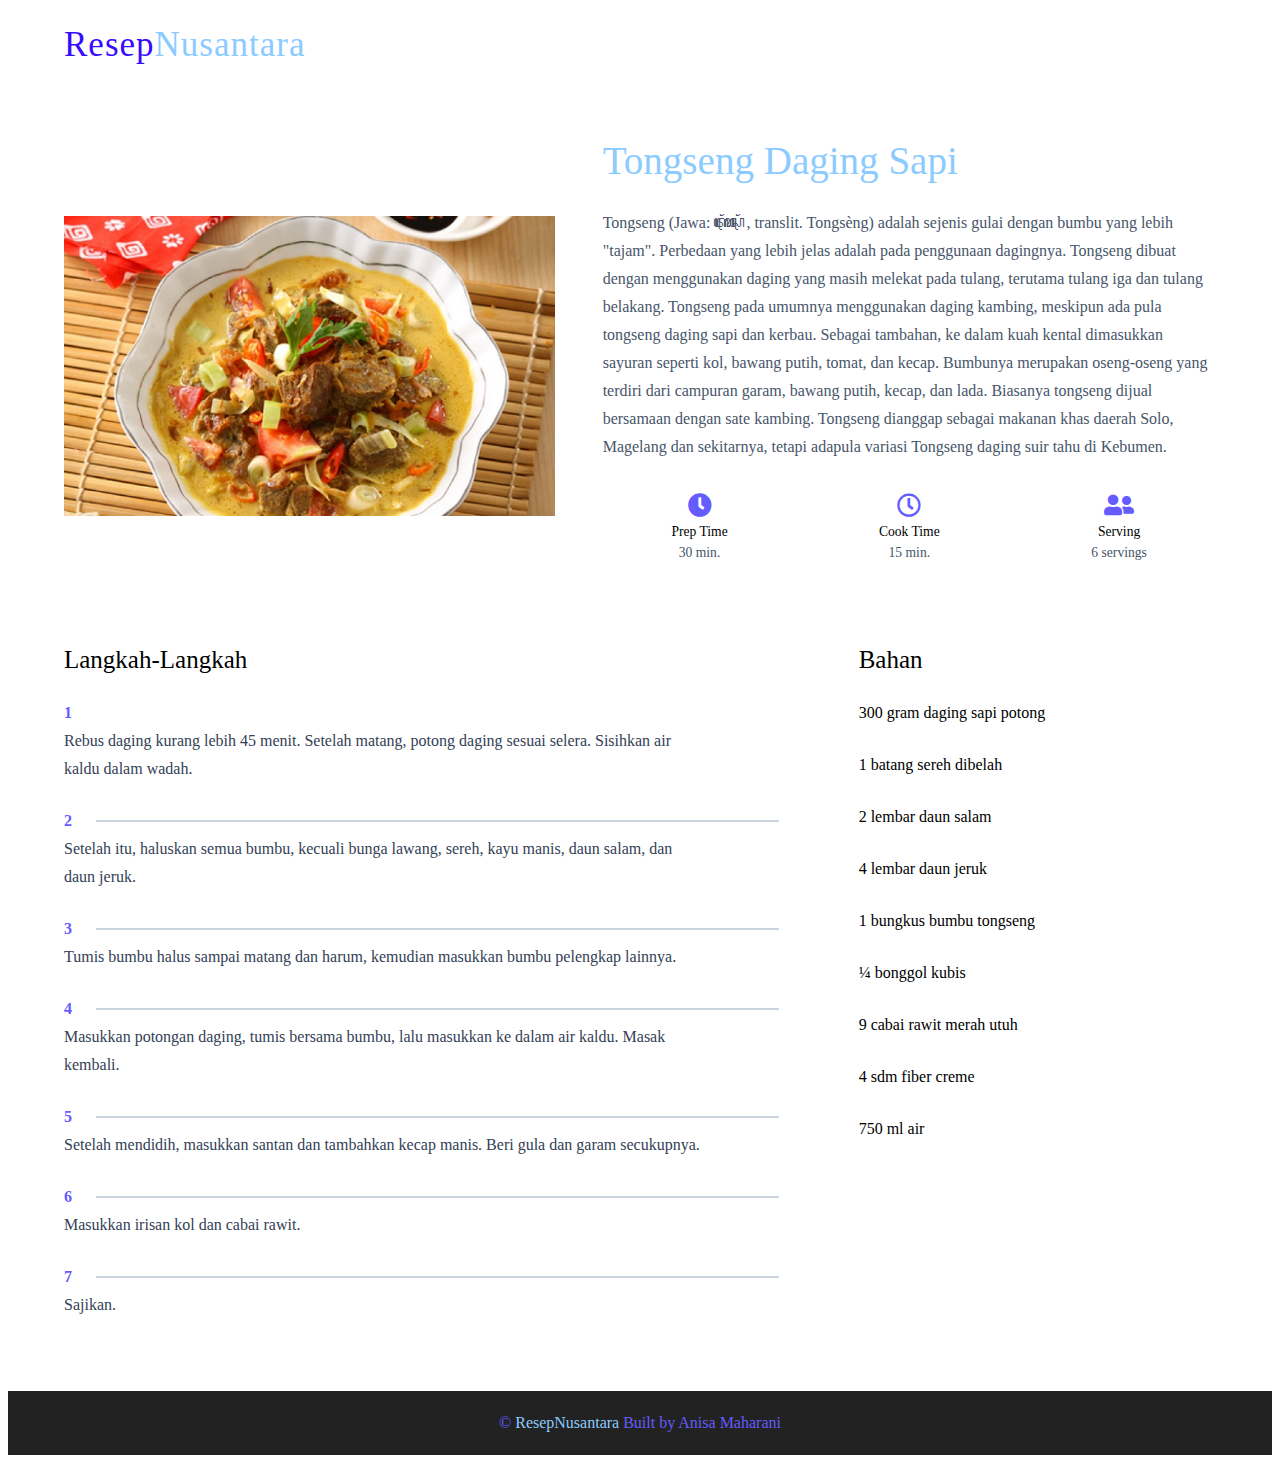
<file: GDSC ITB WEB/final/RESEPMASAKAN/tongseng-recipe.html>
<!DOCTYPE html>
<html lang="en">
  <head>
    <meta charset="UTF-8" />
    <meta http-equiv="X-UA-Compatible" content="IE=edge" />
    <meta name="viewport" content="width=device-width, initial-scale=1.0" />
    <title>Indonesian Recipes</title>
    <!-- font-awesome -->
    <link rel="stylesheet" href="https://cdnjs.cloudflare.com/ajax/libs/font-awesome/5.14.0/css/all.min.css" />
    <!-- main css -->
    <link rel="stylesheet" href="/GDSC ITB WEB/final/css/main.css" />
  </head>
  <body>
    <!-- nav  -->
    <nav class="navbar">
      <div class="nav-center">
        <div class="nav-header">
          <a href="/GDSC ITB WEB/index.html" class="nav-logo">
            <h2 class="logo">Resep<span>Nusantara</span></h2>
          </a>
        </div>
      </div>
    </nav>
    <!-- end of nav -->
    <main class="page">
      <div class="recipe-page">
        <section class="recipe-hero">
          <img src="/GDSC ITB WEB/final/assets/recipes/tongseng.jpg" class="img recipe-hero-img" />
          <article class="recipe-info">
            <h2>Tongseng Daging Sapi</h2>
            <p>
              Tongseng (Jawa: ꦠꦺꦴꦁꦱꦺꦁ, translit. Tongsèng) adalah sejenis gulai dengan bumbu yang lebih "tajam". Perbedaan yang lebih jelas adalah pada penggunaan dagingnya. Tongseng dibuat dengan menggunakan daging yang masih melekat pada
              tulang, terutama tulang iga dan tulang belakang. Tongseng pada umumnya menggunakan daging kambing, meskipun ada pula tongseng daging sapi dan kerbau. Sebagai tambahan, ke dalam kuah kental dimasukkan sayuran seperti kol,
              bawang putih, tomat, dan kecap. Bumbunya merupakan oseng-oseng yang terdiri dari campuran garam, bawang putih, kecap, dan lada. Biasanya tongseng dijual bersamaan dengan sate kambing. Tongseng dianggap sebagai makanan khas
              daerah Solo, Magelang dan sekitarnya, tetapi adapula variasi Tongseng daging suir tahu di Kebumen.
            </p>
            <div class="recipe-icons">
              <article>
                <i class="fas fa-clock"></i>
                <h5>prep time</h5>
                <p>30 min.</p>
              </article>
              <article>
                <i class="far fa-clock"></i>
                <h5>cook time</h5>
                <p>15 min.</p>
              </article>
              <article>
                <i class="fas fa-user-friends"></i>
                <h5>serving</h5>
                <p>6 servings</p>
              </article>
            </div>
          </article>
        </section>
        <!-- content -->
        <section class="recipe-content">
          <article>
            <h4>Langkah-Langkah</h4>
            <!-- single instruction -->
            <div class="single-instruction">
              <header>
                <p>1</p>
              </header>
              <p>Rebus daging kurang lebih 45 menit. Setelah matang, potong daging sesuai selera. Sisihkan air kaldu dalam wadah.</p>
            </div>
            <!-- end of single instruction -->
            <!-- single instruction -->
            <div class="single-instruction">
              <header>
                <p>2</p>
                <div></div>
              </header>
              <p>Setelah itu, haluskan semua bumbu, kecuali bunga lawang, sereh, kayu manis, daun salam, dan daun jeruk.</p>
            </div>
            <!-- end of single instruction -->
            <!-- single instruction -->
            <div class="single-instruction">
              <header>
                <p>3</p>
                <div></div>
              </header>
              <p>Tumis bumbu halus sampai matang dan harum, kemudian masukkan bumbu pelengkap lainnya.</p>
            </div>
            <div class="single-instruction">
              <header>
                <p>4</p>
                <div></div>
              </header>
              <p>Masukkan potongan daging, tumis bersama bumbu, lalu masukkan ke dalam air kaldu. Masak kembali.</p>
            </div>
            <div class="single-instruction">
              <header>
                <p>5</p>
                <div></div>
              </header>
              <p>Setelah mendidih, masukkan santan dan tambahkan kecap manis. Beri gula dan garam secukupnya.</p>
            </div>
            <div class="single-instruction">
              <header>
                <p>6</p>
                <div></div>
              </header>
              <p>Masukkan irisan kol dan cabai rawit.</p>
            </div>
            <div class="single-instruction">
              <header>
                <p>7</p>
                <div></div>
              </header>
              <p>Sajikan.</p>
            </div>
            <!-- end of single instruction -->
          </article>
          <article class="second-column">
            <div>
              <h4>Bahan</h4>
              <p class="single-ingredient">300 gram daging sapi potong</p>
              <p class="single-ingredient">1 batang sereh dibelah</p>
              <p class="single-ingredient">2 lembar daun salam</p>
              <p class="single-ingredient">4 lembar daun jeruk</p>
              <p class="single-ingredient">1 bungkus bumbu tongseng</p>
              <p class="single-ingredient">¼ bonggol kubis</p>
              <p class="single-ingredient">9 cabai rawit merah utuh</p>
              <p class="single-ingredient">4 sdm fiber creme</p>
              <p class="single-ingredient">750 ml air</p>
            </div>
          </article>
        </section>
      </div>
    </main>
    <!-- footer -->
    <footer class="page-footer">
      <p>
        &copy; <span id="date"></span> <span class="footer-logo">ResepNusantara</span> Built by
        <a href="https://www.instagram.com/anisamhran/">Anisa Maharani</a>
      </p>
    </footer>
  </body>
</html>
</file>
<file: GDSC ITB WEB/final/css/main.css>
*,
::after,
::before {
  box-sizing: border-box;
}
/* fonts */

@import url("https://fonts.googleapis.com/css2?family=Roboto:wght@400;500;600&family=Montserrat&display=swap");
html {
  font-size: 100%;
} /*16px*/

.logo,
h2 {
  color: rgb(56, 11, 255);
  font-size: 35px;
  letter-spacing: 1px;
}

span,
h2 {
  color: #8ccbff;
}

:root {
  /* colors */
  --primary-100: #e2e0ff;
  --primary-200: #c1beff;
  --primary-300: #a29dff;
  --primary-400: #837dff;
  --primary-500: #645cff;
  --primary-600: #504acc;
  --primary-700: #3c3799;
  --primary-800: #282566;
  --primary-900: #141233;

  /* grey */
  --grey-50: #f8fafc;
  --grey-100: #f1f5f9;
  --grey-200: #e2e8f0;
  --grey-300: #cbd5e1;
  --grey-400: #94a3b8;
  --grey-500: #64748b;
  --grey-600: #475569;
  --grey-700: #334155;
  --grey-800: #1e293b;
  --grey-900: #0f172a;
  /* rest of the colors */
  --black: #222;
  --white: #fff;
  --red-light: #f8d7da;
  --red-dark: #842029;
  --green-light: #d1e7dd;
  --green-dark: #0f5132;
}

body {
  background: var(--backgroundColor);
  font-family: var(--bodyFont);
  font-weight: 400;
  line-height: 1.75;
  color: var(--textColor);
}

p {
  margin-top: 0;
  margin-bottom: 1.5rem;
  max-width: 40em;
}

h1,
h2,
h3,
h4,
h5 {
  margin: 0;
  margin-bottom: 1.38rem;
  font-family: var(--headingFont);
  font-weight: 400;
  line-height: 1.3;
  text-transform: capitalize;
  letter-spacing: var(--letterSpacing);
}

h1 {
  margin-top: 0;
  font-size: 3.052rem;
}

h2 {
  font-size: 2.441rem;
}

h3 {
  font-size: 1.953rem;
}

h4 {
  font-size: 1.563rem;
}

h5 {
  font-size: 1.25rem;
}

small,
.text-small {
  font-size: var(--smallText);
}

a {
  text-decoration: none;
}
ul {
  list-style-type: none;
  padding: 0;
}

.img {
  width: 100%;
  display: block;
  object-fit: cover;
}

.loading {
  width: 6rem;
  height: 6rem;
  border: 5px solid var(--grey-400);
  border-radius: 50%;
  border-top-color: var(--primary-500);
  animation: spinner 0.6s linear infinite;
}
.loading {
  margin: 0 auto;
}
/* title */

.title {
  text-align: center;
}

.title-underline {
  background: var(--primary-500);
  width: 7rem;
  height: 0.25rem;
  margin: 0 auto;
  margin-top: -1rem;
}

/*
=============== 
Navbar
===============
*/

.navbar {
  display: flex;
  align-items: center;
  justify-content: center;
}
.nav-center {
  width: 90vw;
  max-width: var(--max-width);
}
.nav-header {
  height: 6rem;
  display: flex;
  justify-content: space-between;
  align-items: center;
}

.nav-logo {
  display: flex;
  align-items: flex-end;
}

.show-links {
  height: 23.9375rem;
}

.nav-link {
  display: block;
  text-align: center;
  font-size: 1.25rem;
  text-transform: capitalize;
  color: var(--grey-900);
  letter-spacing: var(--letterSpacing);
  padding: 1rem 0;
  border-top: 1px solid var(--grey-500);
  transition: var(--transition);
}
.nav-link:hover {
  color: var(--primary-500);
}

@media screen and (min-width: 992px) {
  .navbar {
    height: 6rem;
  }
  .nav-center {
    display: flex;
    align-items: center;
  }
  .nav-header {
    padding: 0;
    margin-right: 2rem;
    height: auto;
  }
}
/*


=============== 
Page
===============
*/

.page {
  width: 90vw;
  max-width: var(--max-width);
  margin: 0 auto;
}
.page {
  padding-top: 2rem;
  min-height: calc(100vh - (6rem + 4rem));
}
/*
=============== 
Footer
===============
*/

.page-footer {
  text-align: center;
  height: 4rem;
  display: flex;
  align-items: center;
  justify-content: center;
  background: var(--black);
  color: var(--white);
}

.page-footer p {
  margin-bottom: 0;
}
.page-footer,
.page-footer a {
  color: var(--primary-500);
}
/*
=============== 
Hero
===============
*/

.hero {
  height: 40vh;
  position: relative;
  margin-bottom: 2rem;
  background: url("../assets/wallpaper.jpg") center/cover no-repeat;
  border-radius: var(--borderRadius);
}
.hero-container {
  position: absolute;
  top: 0;
  left: 0;
  width: 100%;
  height: 100%;
  display: flex;
  align-items: center;
  justify-content: center;
  background: rgba(0, 0, 0, 0.4);
  border-radius: var(--borderRadius);
}
.hero-text {
  color: var(--white);
  text-align: center;
}

@media only screen and (min-width: 768px) {
  .hero-text h1 {
    font-size: 4rem;
    margin-bottom: 0;
  }
}

/*
=============== 
Recipes 
===============
*/

.recipes-list {
  display: grid;
  gap: 2rem 1rem;
  padding-bottom: 3rem;
}

.recipe {
  display: block;
}
.recipe-img {
  height: 15rem;
  border-radius: var(--borderRadius);
  margin-bottom: 1rem;
}
.recipe h5 {
  margin-bottom: 0;
  margin-top: 0.25rem;
  line-height: 1;
  color: var(--grey-700);
}
.recipe p {
  margin-bottom: 0;
  line-height: 1;
  color: var(--grey-500);
  margin-top: 0.5rem;
  letter-spacing: var(--letterSpacing);
}
@media screen and (min-width: 576px) {
  .recipes-list {
    grid-template-columns: 1fr 1fr;
  }
  .recipe-img {
    height: 10rem;
  }
}

@media screen and (min-width: 992px) {
  .recipes-list {
    grid-template-columns: 1fr 1fr;
  }

  .recipe p {
    font-size: 0.85rem;
  }
}

@media screen and (min-width: 1200px) {
  .recipe h5 {
    font-size: 1.15rem;
  }
  .recipes-list {
    grid-template-columns: 1fr 1fr 1fr;
  }
}
/*
=============== 

/*
=============== 
Recipe Template
===============
*/

.recipe-hero {
  display: grid;
  gap: 3rem;
}

.recipe-hero-img {
  height: 300px;
  border-radius: var(--borderRadius);
}
.recipe-info p {
  color: var(--grey-600);
}
.recipe-icons {
  display: grid;
  grid-template-columns: repeat(3, 1fr);
  gap: 1rem;
  margin: 2rem 0;
  text-align: center;
}
.recipe-icons i {
  font-size: 1.5rem;
  color: var(--primary-500);
}
.recipe-icons h5,
.recipe-icons p {
  margin-bottom: 0;
  font-size: 0.85em;
}

.recipe-icons p {
  color: var(--grey-600);
}

@media screen and (min-width: 992px) {
  .recipe-hero {
    grid-template-columns: 4fr 5fr;
    align-items: center;
  }
}
.recipe-content {
  padding: 3rem 0;
  display: grid;
  gap: 2rem 5rem;
}
@media screen and (min-width: 992px) {
  .recipe-content {
    grid-template-columns: 2fr 1fr;
  }
}
.single-instruction header {
  display: grid;
  grid-template-columns: auto 1fr;
  gap: 1.5rem;
  align-items: center;
}
.single-instruction header p {
  text-transform: uppercase;
  font-weight: 600;
  color: var(--primary-500);
  margin-bottom: 0;
}
.single-instruction > p {
  color: var(--grey-700);
}

.single-instruction header div {
  height: 2px;
  background: var(--grey-300);
}

.second-column {
  display: grid;
  row-gap: 2rem;
}
*/ .single-ingredient {
  border-bottom: 2px solid var(--grey-300);
  padding-bottom: 0.75rem;
  color: var(--grey-700);
}
</file>
